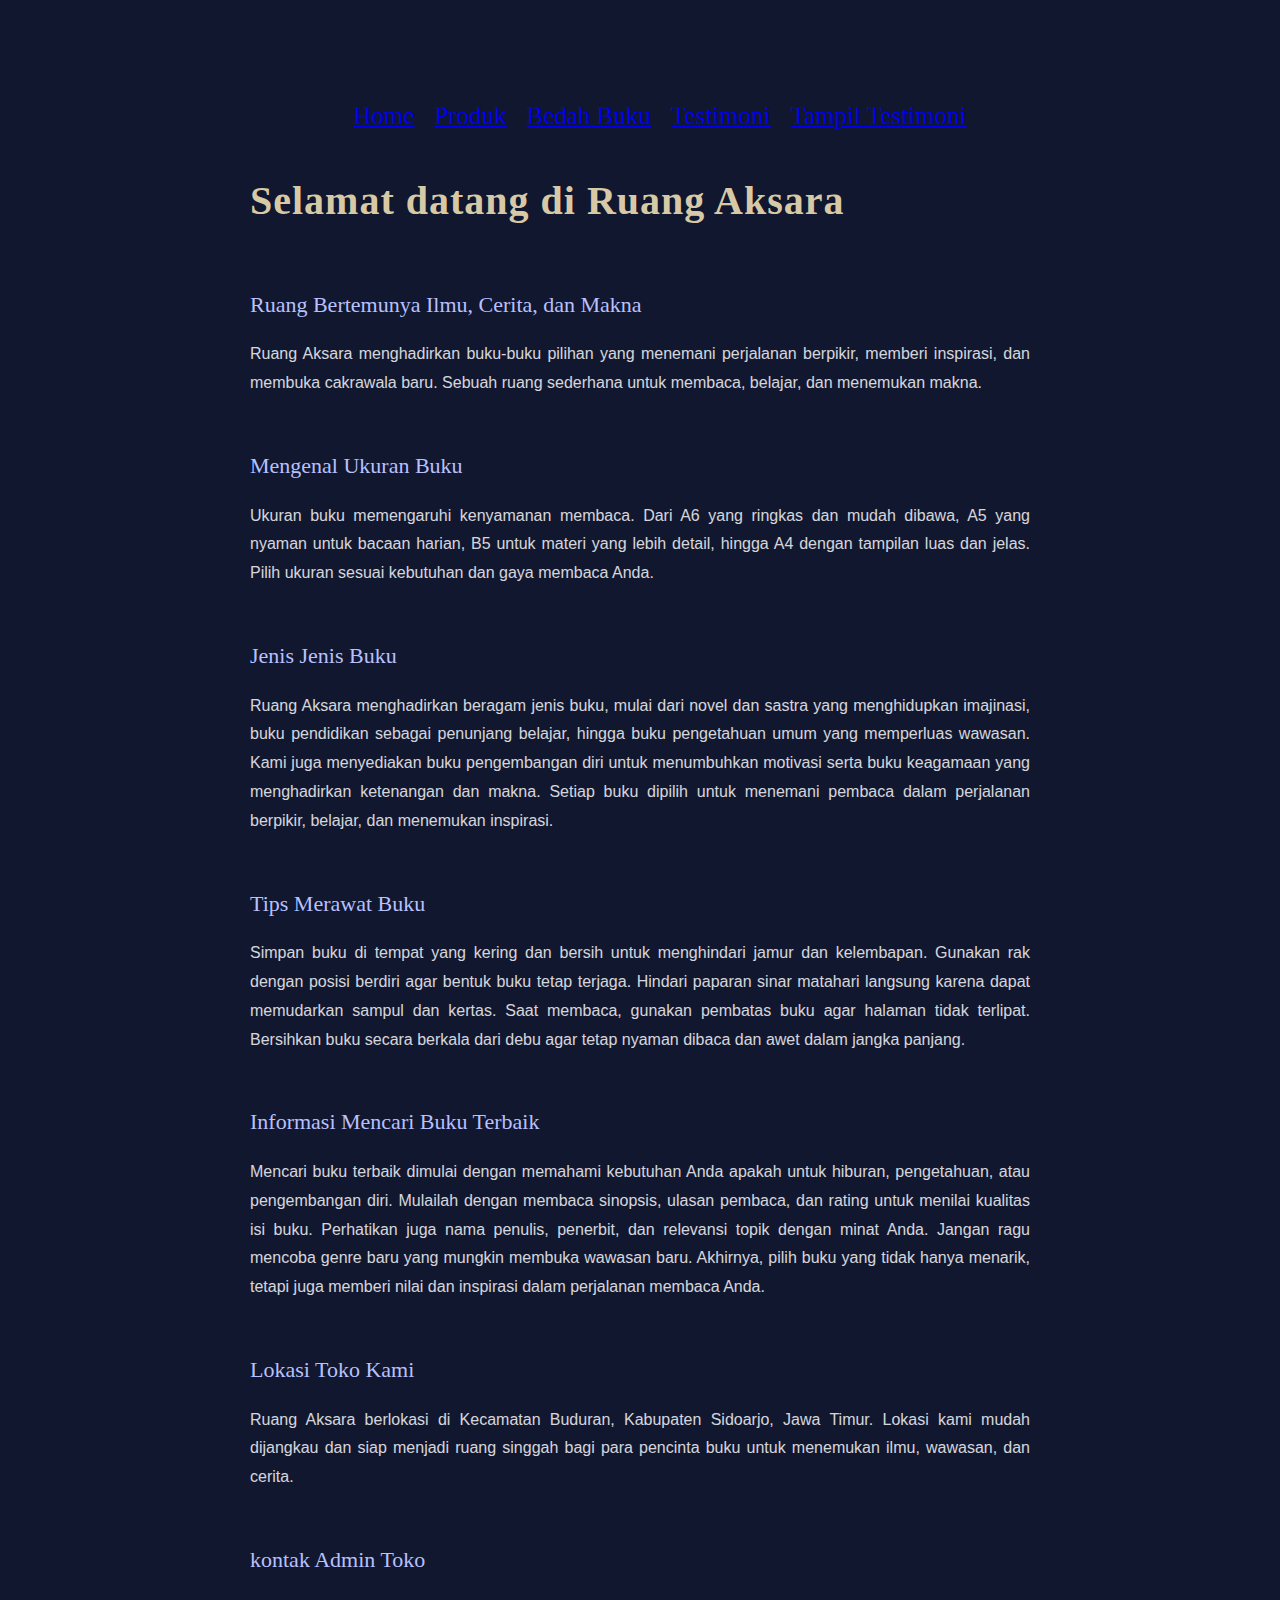
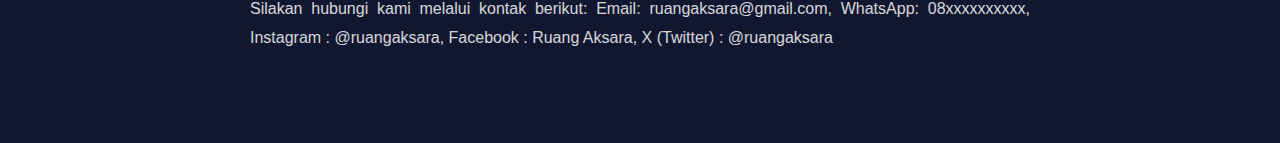
<file: index.html>
<!DOCTYPE html>
<html lang="id">
<head>
    <meta charset="UTF-8">
    <meta name="viewport" content="width=device-width, initial-scale=1.0">
    <title>Profil Usaha Buku</title>
    <link rel="stylesheet" href="style.css" />
 <nav class="navbar">
  <ul>
    <li><a href="index.html">Home</a></li>
    <li><a href="produk.html">Produk</a></li>
    <li><a href="Bedah Buku Artikel.html">Bedah Buku</a></li>
    <li><a href="Testimoni.html">Testimoni</a></li>
    <li><a href="Tampil Testimoni.html">Tampil Testimoni</a></li>
  </ul>
</nav>   
</head>
<body>

    <h1>Selamat datang di Ruang Aksara</h1>
    <h2>Ruang Bertemunya Ilmu, Cerita, dan Makna</h2>
    <p>Ruang Aksara menghadirkan buku-buku pilihan yang menemani perjalanan berpikir, memberi inspirasi, dan membuka cakrawala baru.
    Sebuah ruang sederhana untuk membaca, belajar, dan menemukan makna.</p>

    <h2>Mengenal Ukuran Buku</h2>
    <p>Ukuran buku memengaruhi kenyamanan membaca.
    Dari A6 yang ringkas dan mudah dibawa, A5 yang nyaman untuk bacaan harian, B5 untuk materi yang lebih detail, hingga A4 dengan tampilan luas dan jelas.
    Pilih ukuran sesuai kebutuhan dan gaya membaca Anda.</p>

    <h2>Jenis Jenis Buku</h2>
    <p>Ruang Aksara menghadirkan beragam jenis buku, mulai dari novel dan sastra yang menghidupkan imajinasi, buku pendidikan sebagai penunjang belajar, hingga buku pengetahuan umum yang memperluas wawasan. Kami juga menyediakan buku pengembangan diri untuk menumbuhkan motivasi serta buku keagamaan yang menghadirkan ketenangan dan makna. Setiap buku dipilih untuk menemani pembaca dalam perjalanan berpikir, belajar, dan menemukan inspirasi.</p>
     
    <h2>Tips Merawat Buku</h2>
    <p>Simpan buku di tempat yang kering dan bersih untuk menghindari jamur dan kelembapan. Gunakan rak dengan posisi berdiri agar bentuk buku tetap terjaga. Hindari paparan sinar matahari langsung karena dapat memudarkan sampul dan kertas. Saat membaca, gunakan pembatas buku agar halaman tidak terlipat. Bersihkan buku secara berkala dari debu agar tetap nyaman dibaca dan awet dalam jangka panjang.</p>

    <h2>Informasi Mencari Buku Terbaik</h2>
    <p>Mencari buku terbaik dimulai dengan memahami kebutuhan Anda apakah untuk hiburan, pengetahuan, atau pengembangan diri. Mulailah dengan membaca sinopsis, ulasan pembaca, dan rating untuk menilai kualitas isi buku. Perhatikan juga nama penulis, penerbit, dan relevansi topik dengan minat Anda. Jangan ragu mencoba genre baru yang mungkin membuka wawasan baru. Akhirnya, pilih buku yang tidak hanya menarik, tetapi juga memberi nilai dan inspirasi dalam perjalanan membaca Anda.</p>

    <h2>Lokasi Toko Kami</h2>
    <p>Ruang Aksara berlokasi di Kecamatan Buduran, Kabupaten Sidoarjo, Jawa Timur.
    Lokasi kami mudah dijangkau dan siap menjadi ruang singgah bagi para pencinta buku untuk menemukan ilmu, wawasan, dan cerita.</p>
    
    <h2>kontak Admin Toko</h2>
    <p>Silakan hubungi kami melalui kontak berikut:
    Email: ruangaksara@gmail.com,
    WhatsApp: 08xxxxxxxxxx,
    Instagram : @ruangaksara,
    Facebook : Ruang Aksara,
    X (Twitter) : @ruangaksara</p>
</body>
</html>
</file>
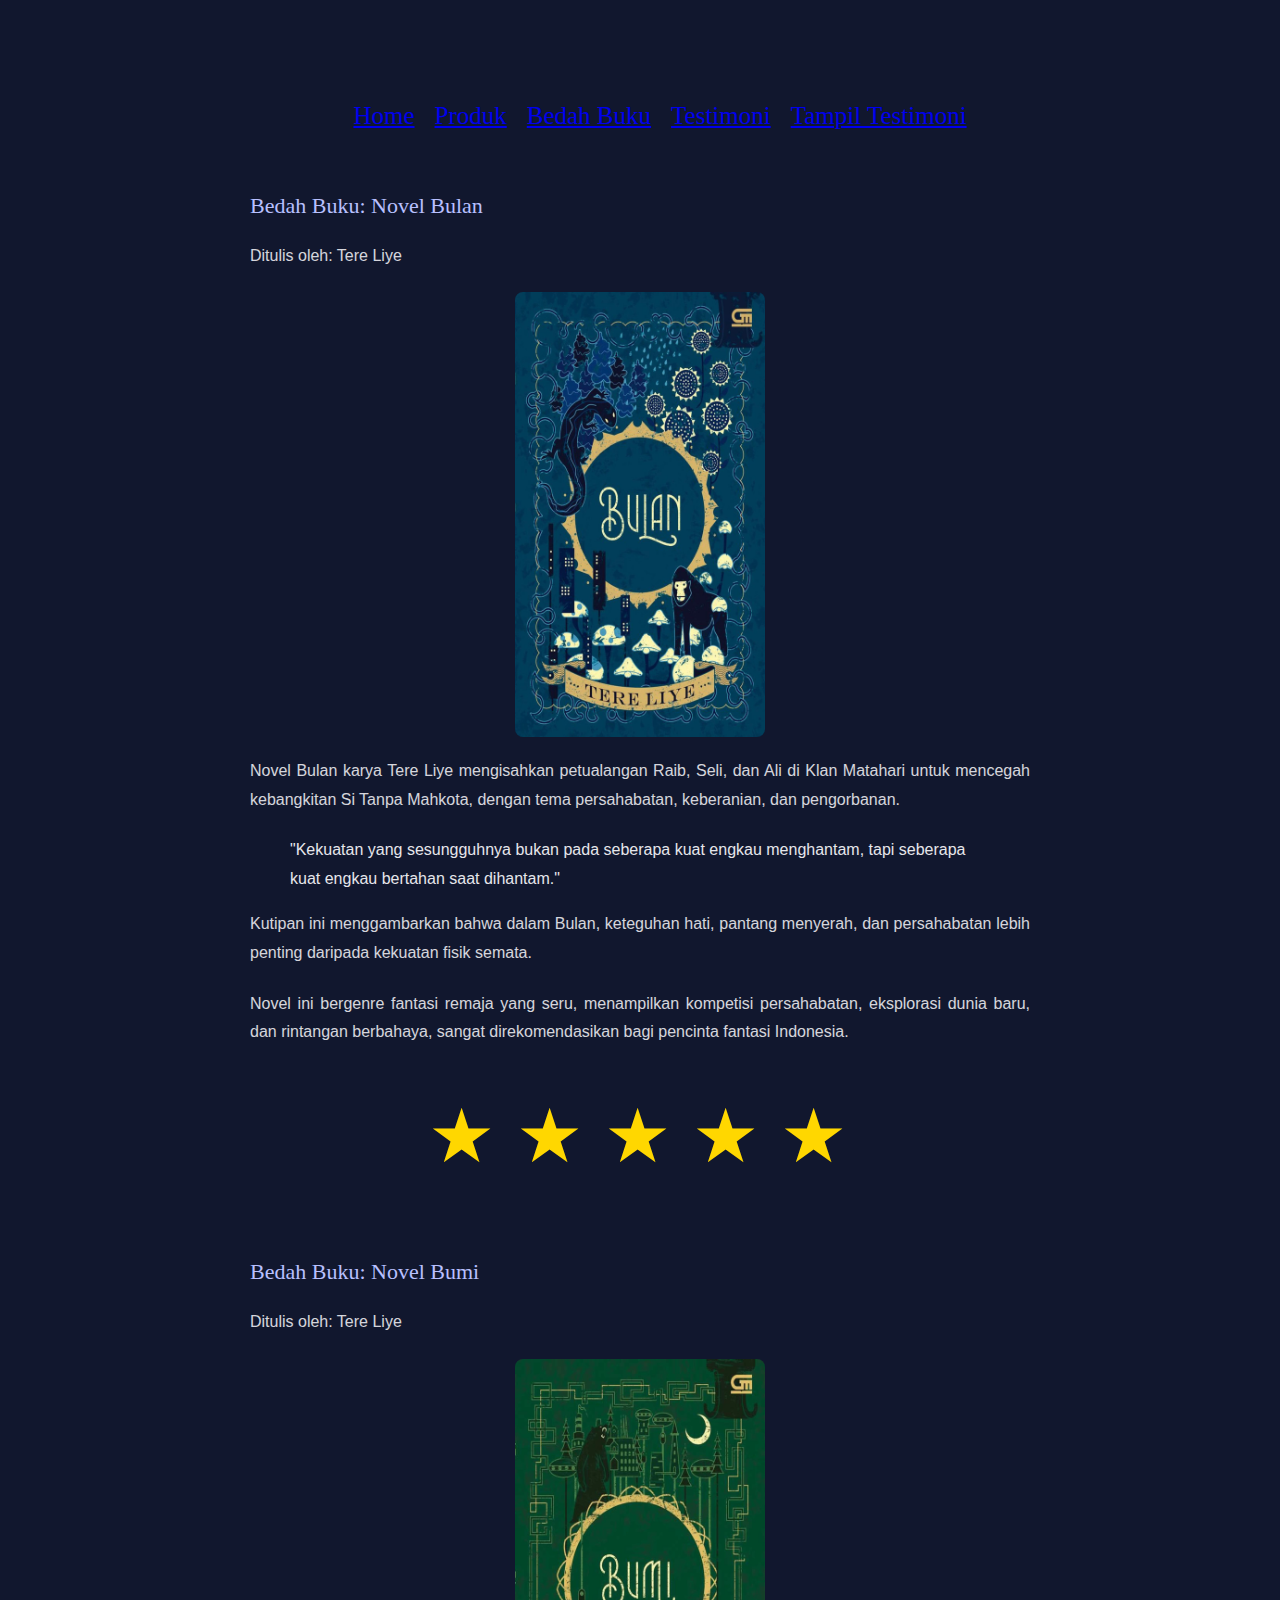
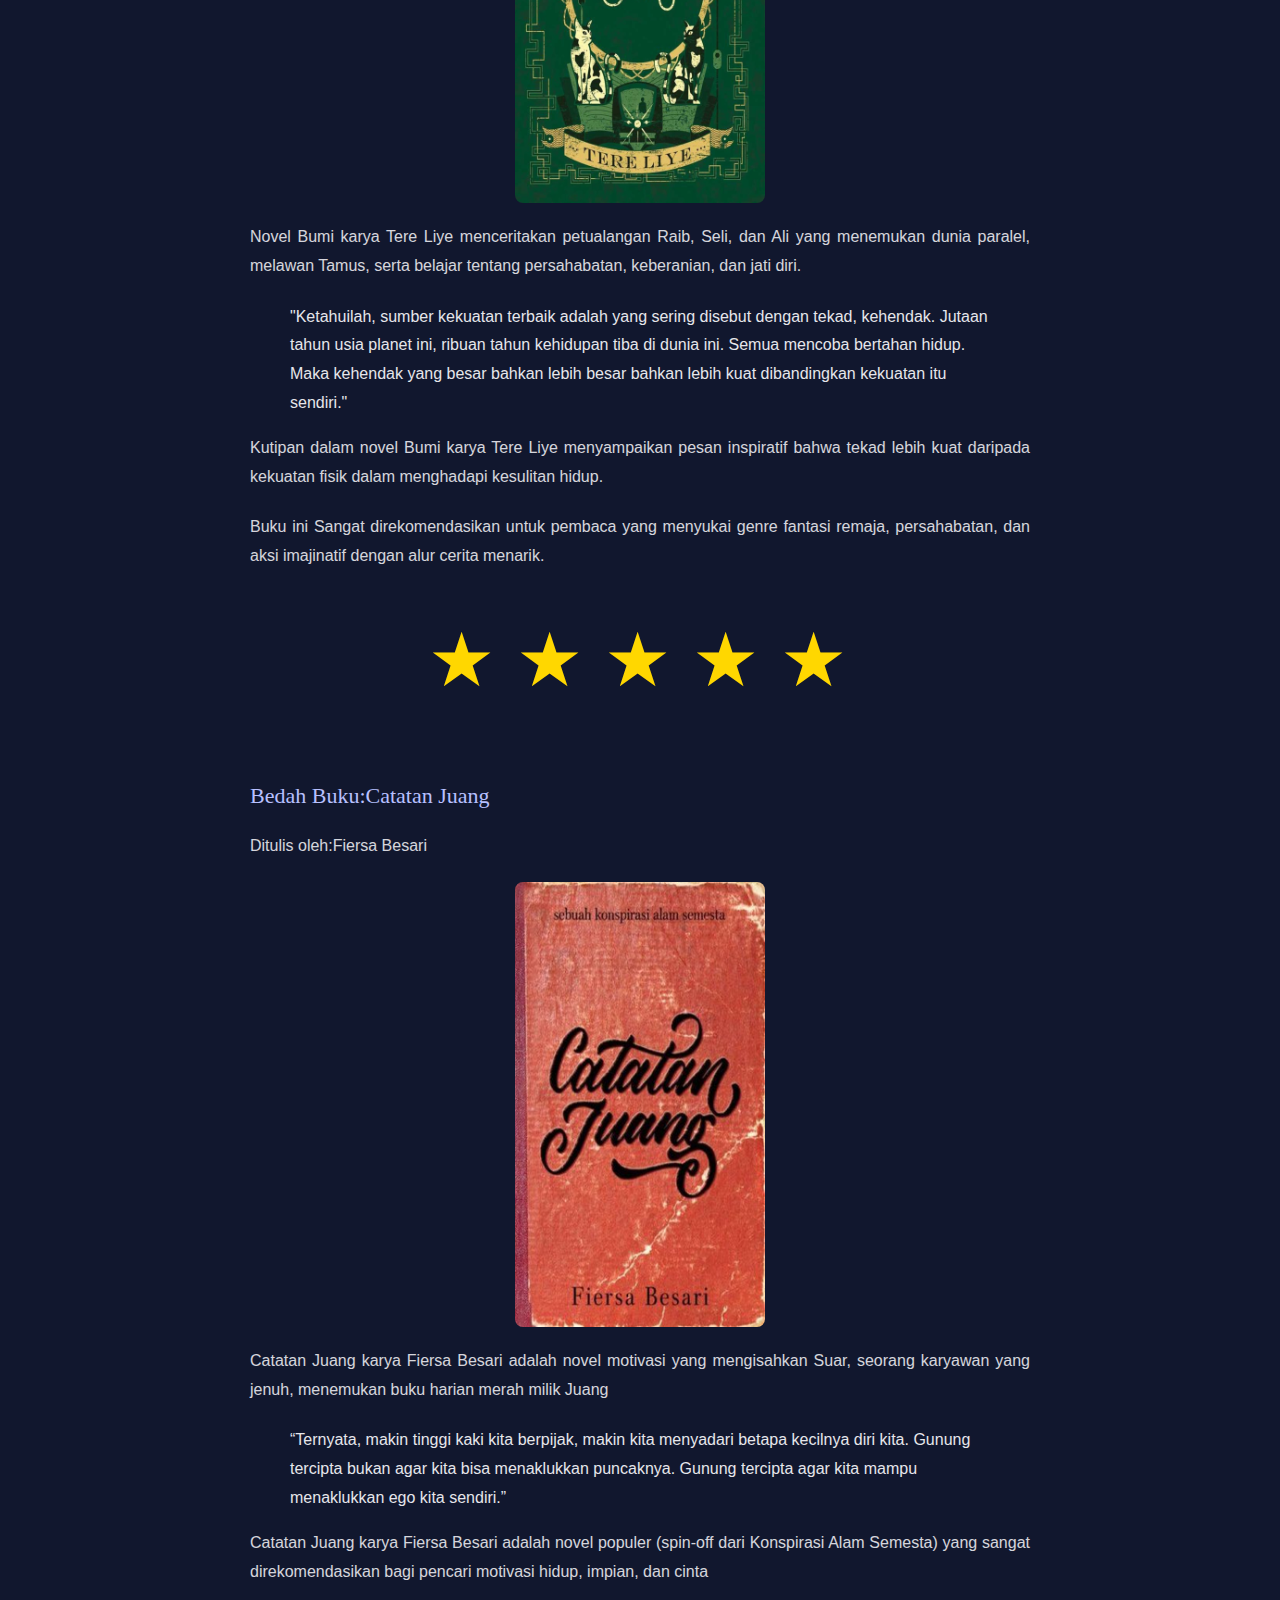
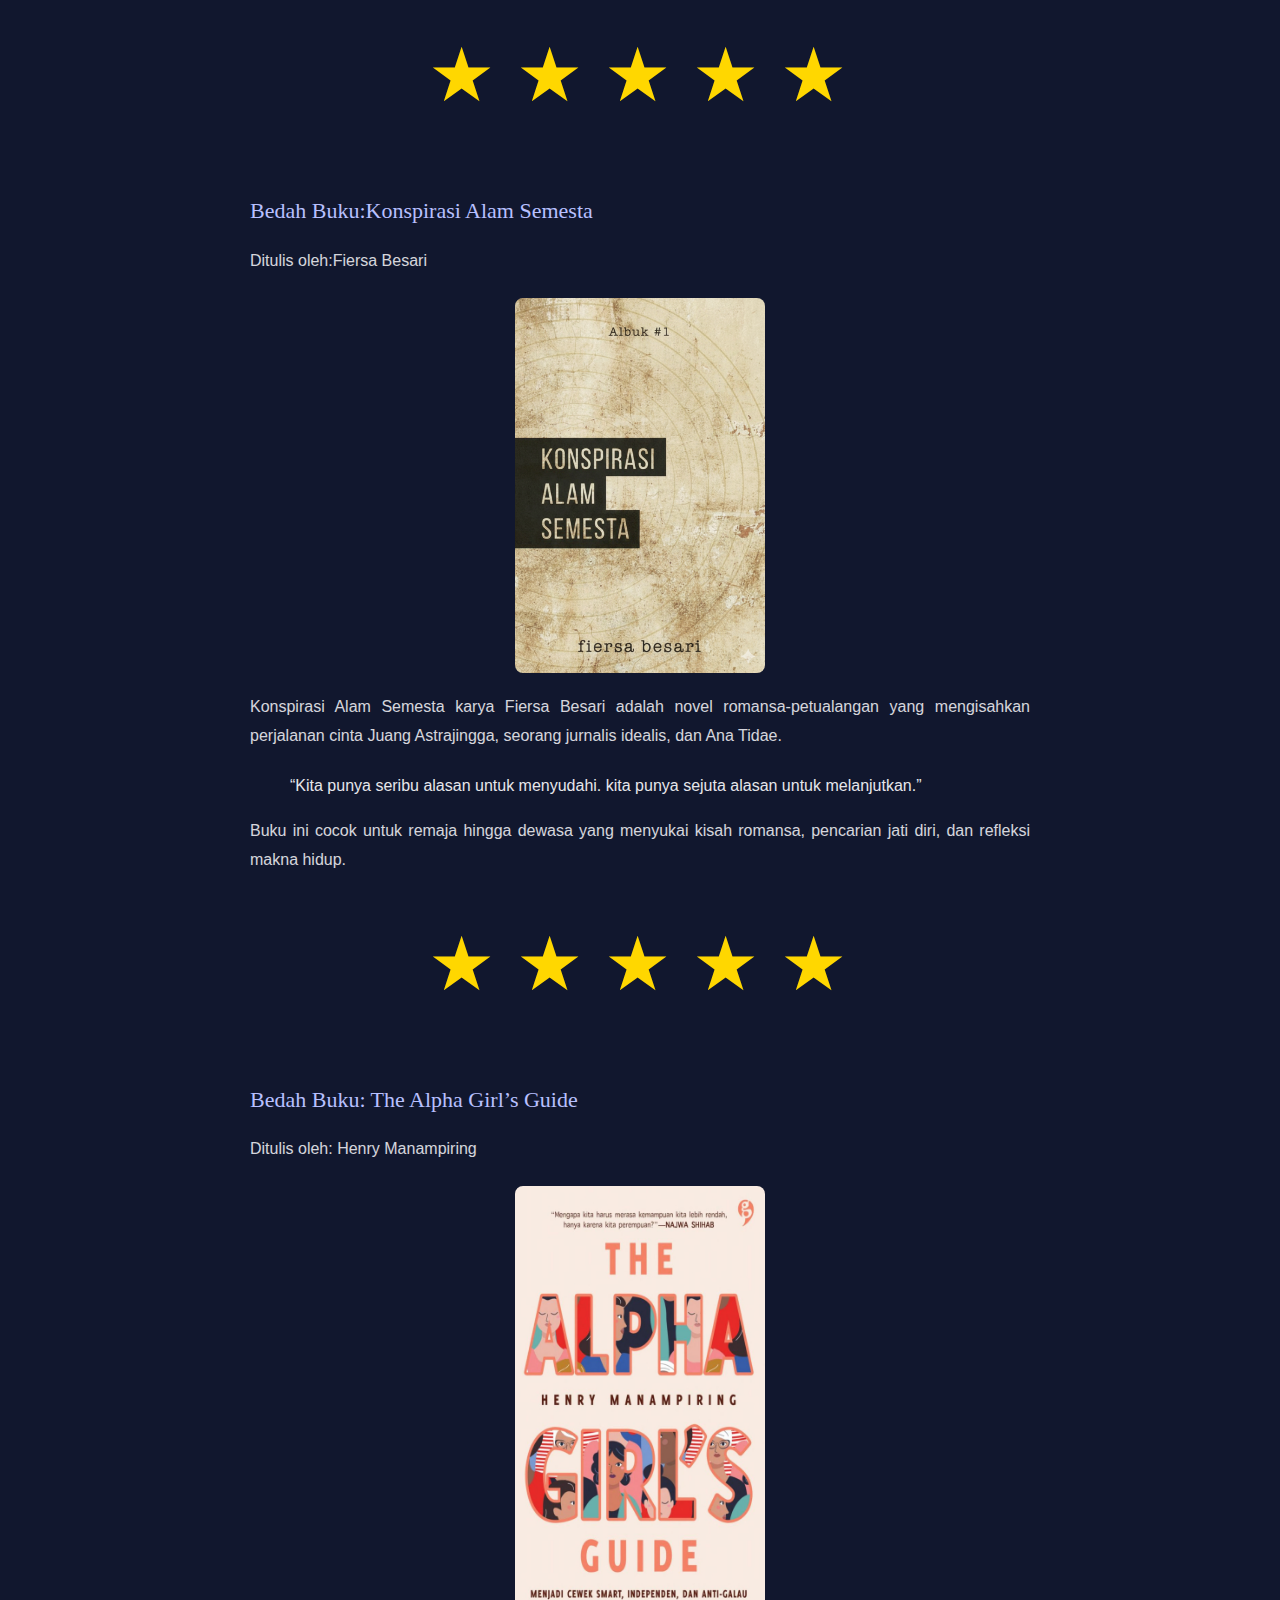
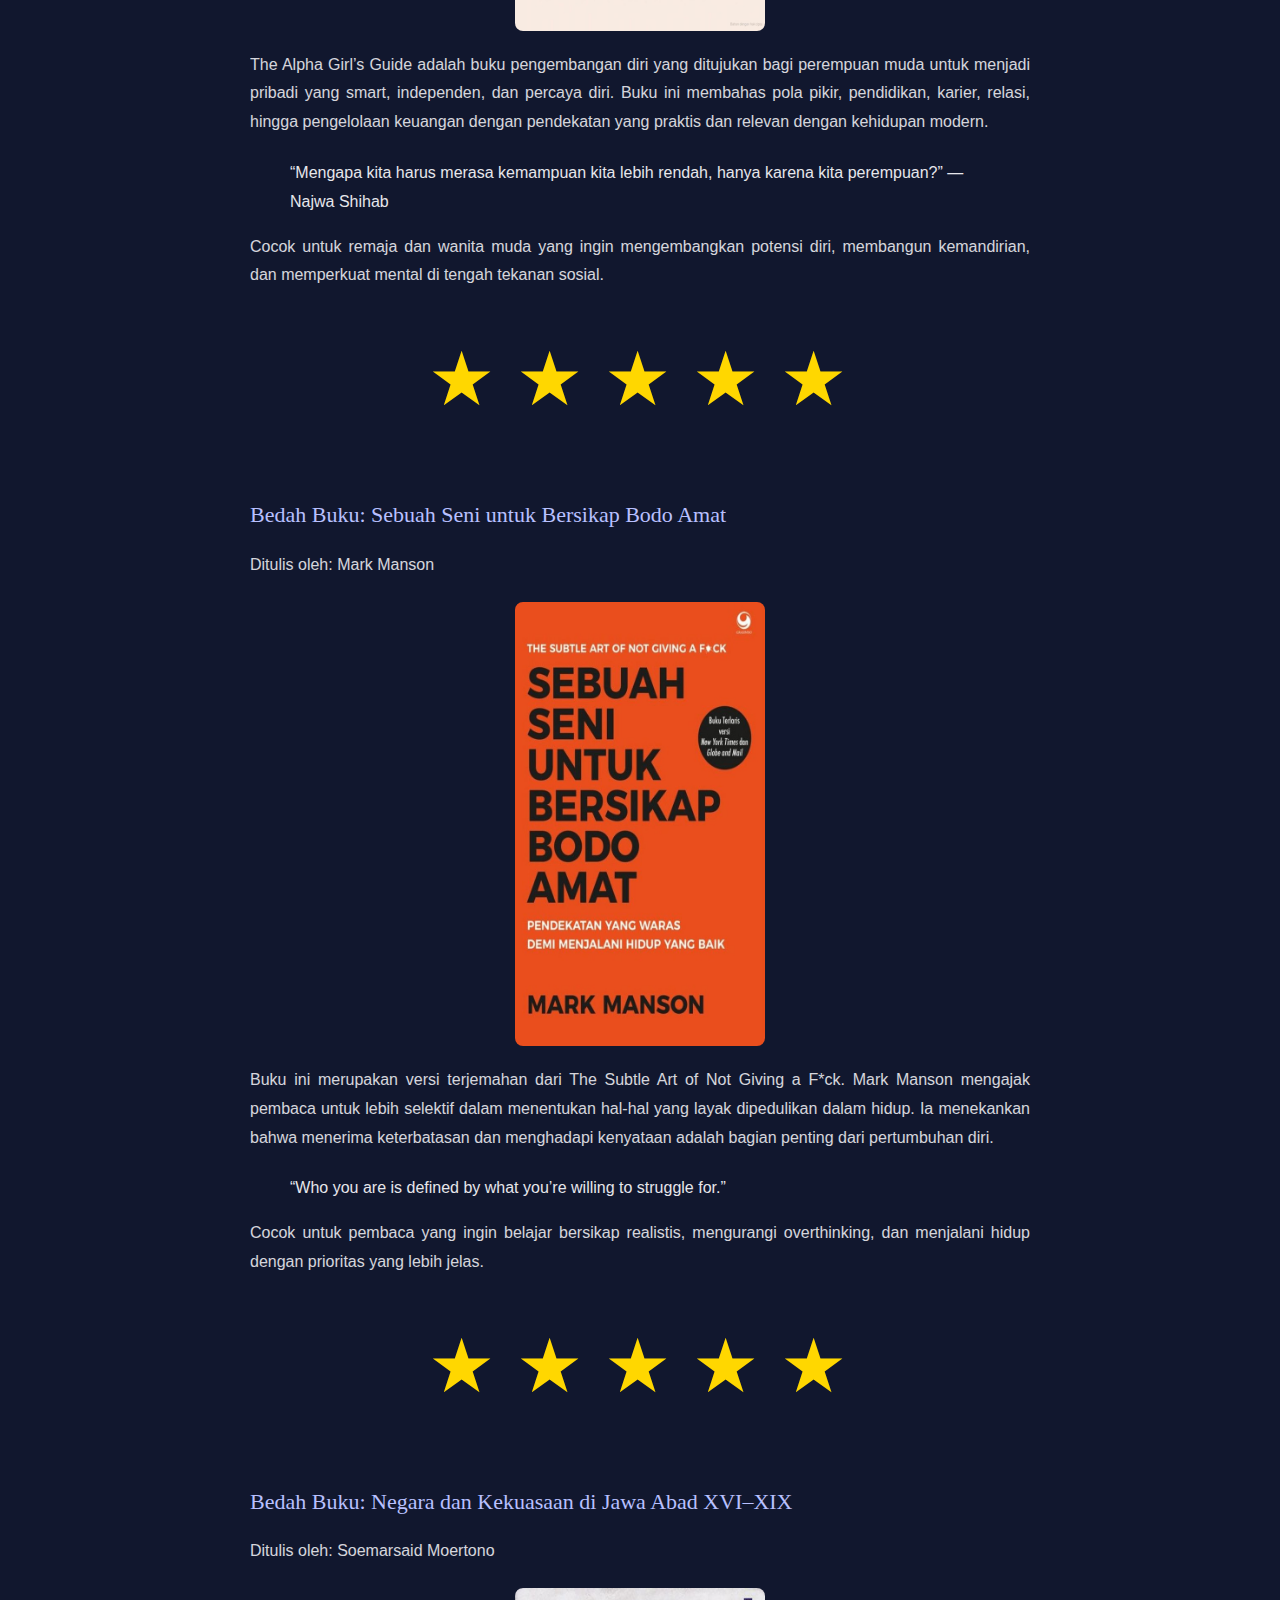
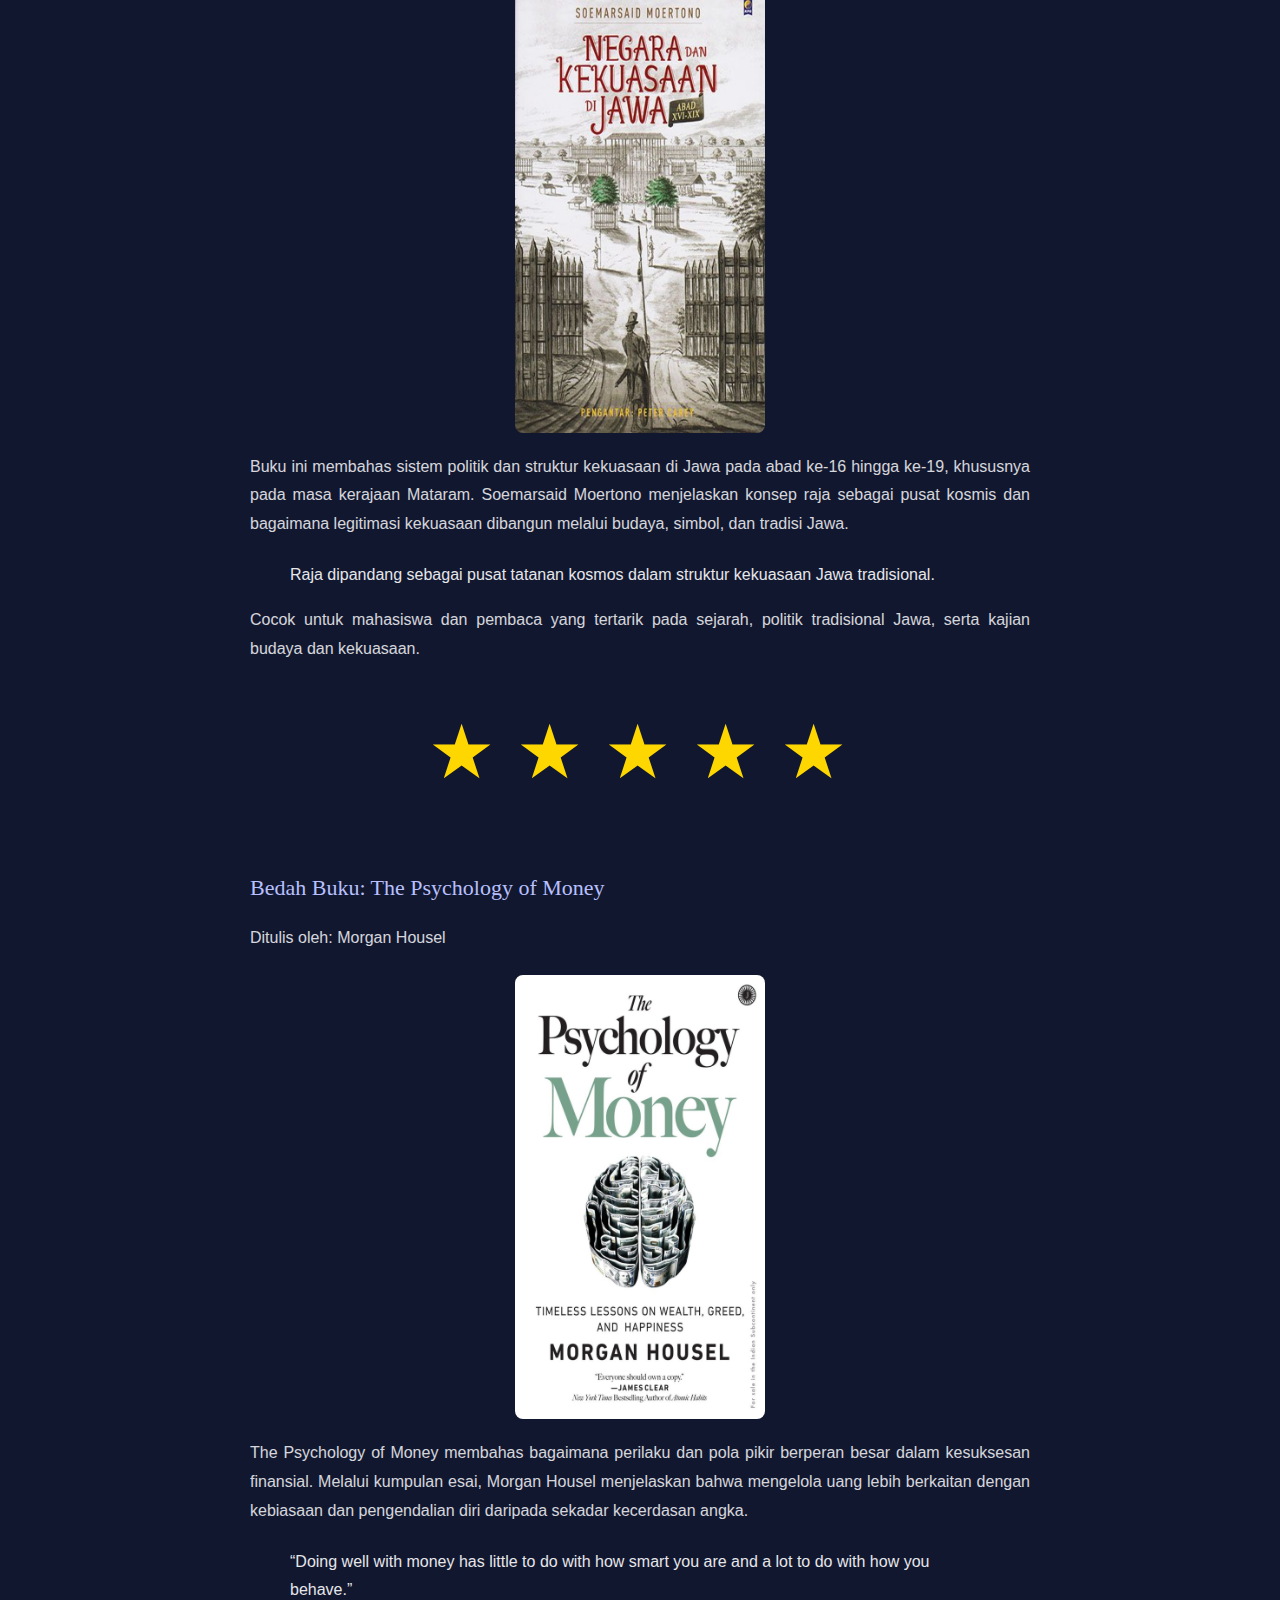
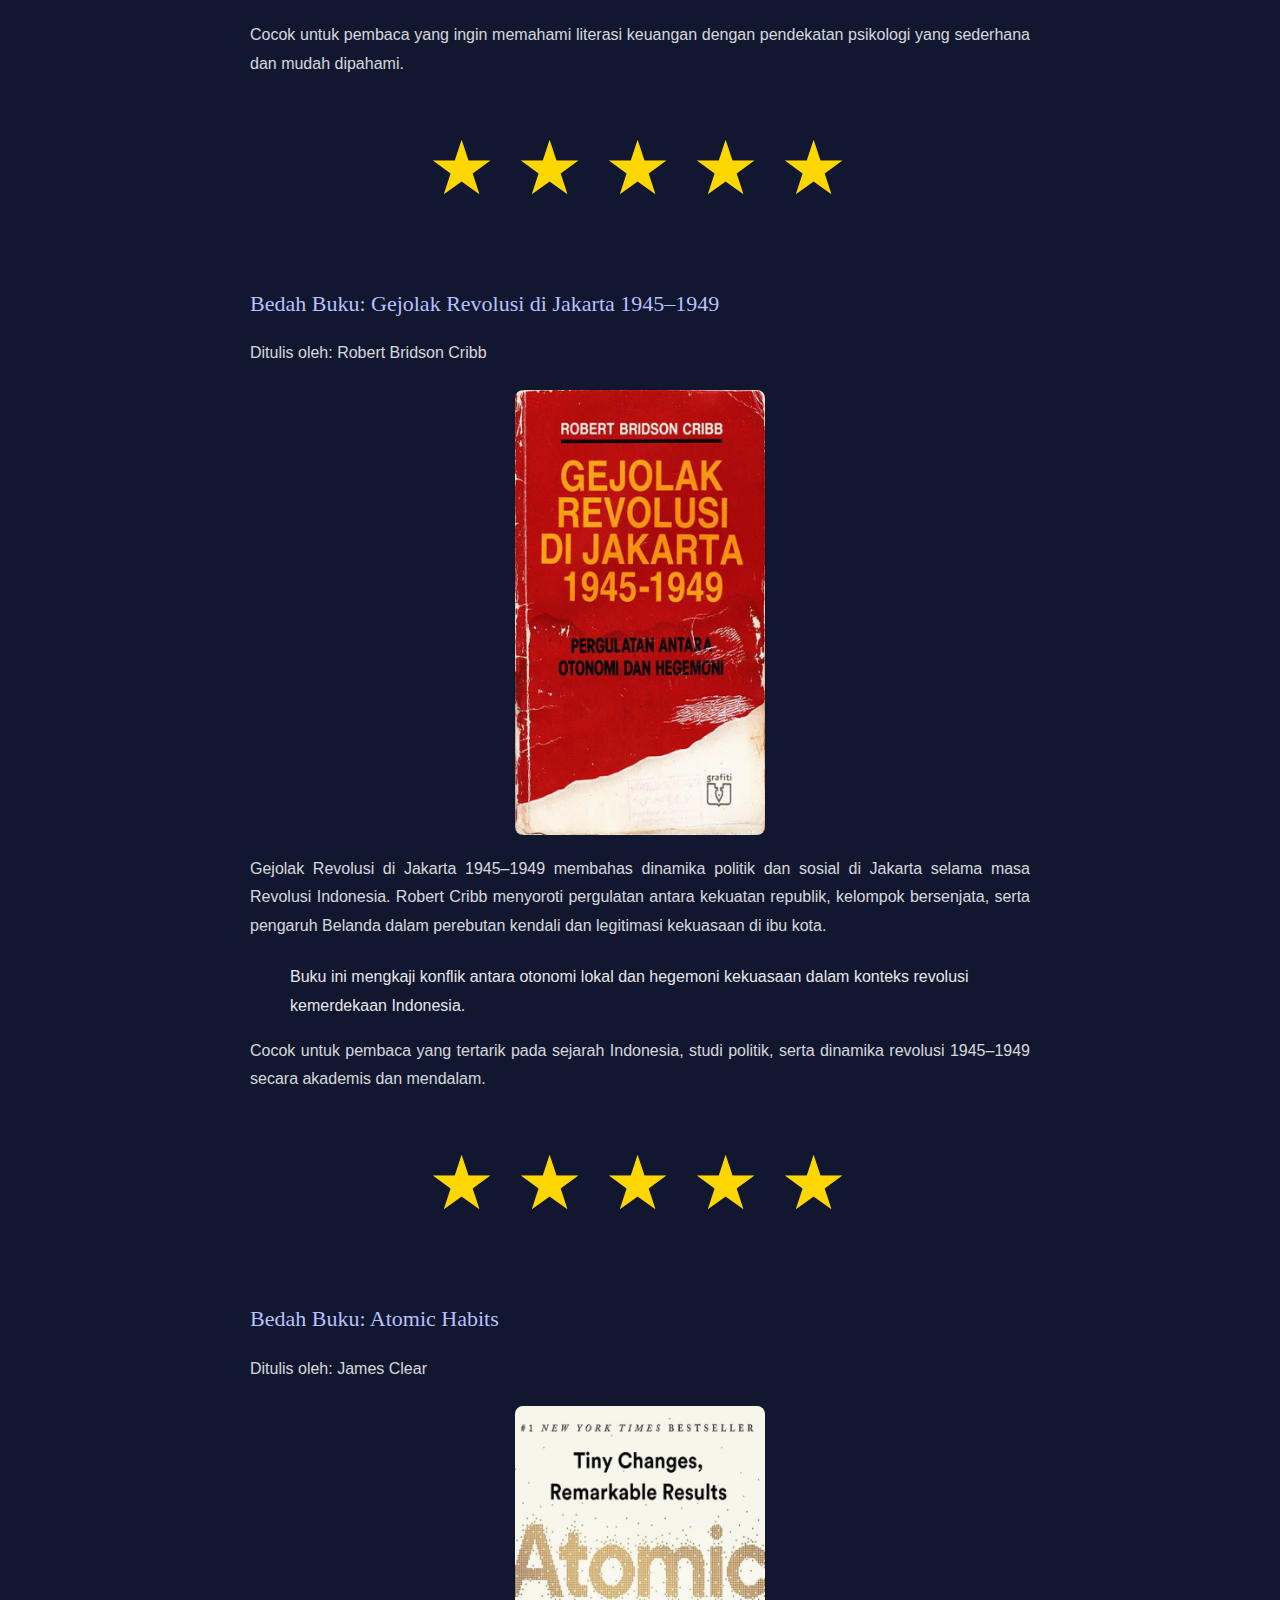
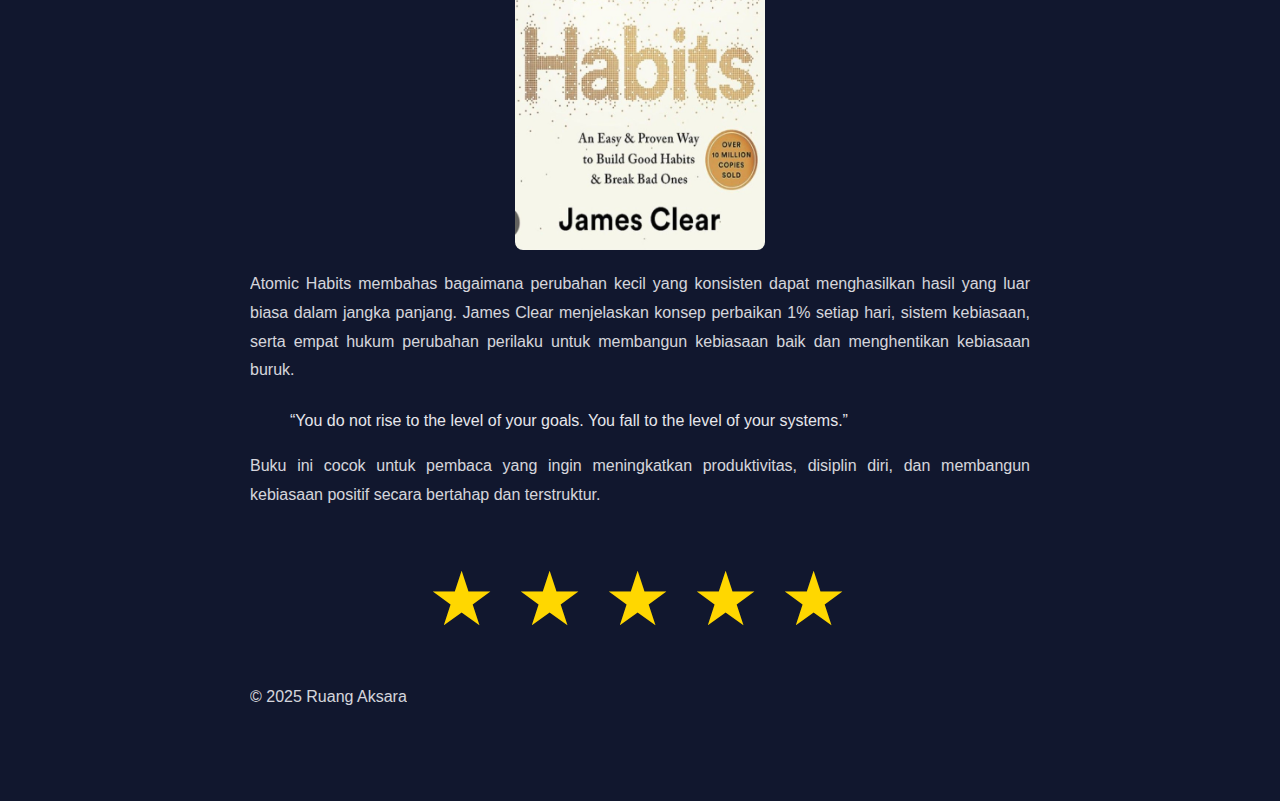
<file: Bedah Buku Artikel.html>
<!DOCTYPE html>
<html lang="id">
<head>
    <meta charset="UTF-8">
    <meta name="viewport" content="width=device-width, initial-scale=1.0">
    <title>Profil Usaha Buku</title>
    <link rel="stylesheet" href="style.css" />
 <nav class="navbar">
  <ul>
    <li><a href="index.html">Home</a></li>
    <li><a href="produk.html">Produk</a></li>
    <li><a href="Bedah Buku Artikel.html">Bedah Buku</a></li> 
    <li><a href="Testimoni.html">Testimoni</a></li>
    <li><a href="Tampil Testimoni.html">Tampil Testimoni</a></li>  
  </ul>
</nav>   
</head>
<body>

  <main class="artikel">
    <h2>Bedah Buku: Novel Bulan</h2>
    <p class="penulis">Ditulis oleh: Tere Liye</p>

    <img src="images/Novel Bulan.jpg" alt="Sampul Novel Bulan By Tere Liye" class="sampul">

    <p>
      Novel Bulan karya Tere Liye mengisahkan petualangan Raib, Seli, dan Ali di Klan Matahari untuk mencegah kebangkitan Si Tanpa Mahkota, dengan tema persahabatan, keberanian, dan pengorbanan.
    </p>

    <blockquote>
      "Kekuatan yang sesungguhnya bukan pada seberapa kuat engkau menghantam, tapi seberapa kuat engkau bertahan saat dihantam."
    </blockquote>

    <p>
      Kutipan ini menggambarkan bahwa dalam Bulan, keteguhan hati, pantang menyerah, dan persahabatan lebih penting daripada kekuatan fisik semata.
     </p>
    <p>
      Novel ini bergenre fantasi remaja yang seru, menampilkan kompetisi persahabatan, eksplorasi dunia baru, dan rintangan berbahaya, sangat direkomendasikan bagi pencinta fantasi Indonesia. 
    </p>
     <div class="rating">
        <span>★</span>
        <span>★</span>
        <span>★</span>
        <span>★</span>
        <span>★</span>
</div>
</main>

<main class="artikel">
     <h2>Bedah Buku: Novel Bumi</h2>
    <p class="penulis">Ditulis oleh: Tere Liye</p>

    <img src="images/Novel Bumi.jpg" alt="Sampul Novel Bumi By Tere Liye" class="sampul">

    <p>
      Novel Bumi karya Tere Liye menceritakan petualangan Raib, Seli, dan Ali yang menemukan dunia paralel, melawan Tamus, serta belajar tentang persahabatan, keberanian, dan jati diri.
    </p>

    <blockquote>
        "Ketahuilah, sumber kekuatan terbaik adalah yang sering disebut dengan tekad, kehendak. Jutaan tahun usia planet ini, ribuan tahun kehidupan tiba di dunia ini. Semua mencoba bertahan hidup. Maka kehendak yang besar bahkan lebih besar bahkan lebih kuat dibandingkan kekuatan itu sendiri."
        </blockquote>
      

    <p>
     Kutipan dalam novel Bumi karya Tere Liye menyampaikan pesan inspiratif bahwa tekad lebih kuat daripada kekuatan fisik dalam menghadapi kesulitan hidup.
    </p>

    <p>
       Buku ini Sangat direkomendasikan untuk pembaca yang menyukai genre fantasi remaja, persahabatan, dan aksi imajinatif dengan alur cerita menarik. 
    </p>
 <div class="rating">
        <span>★</span>
        <span>★</span>
        <span>★</span>
        <span>★</span>
        <span>★</span>
</div>
</main>

<main class="artikel">
     <h2>Bedah Buku:Catatan Juang </h2>
    <p class="penulis">Ditulis oleh:Fiersa Besari </p>

    <img src="images/Catatan Juang.jpg" alt="Sampul Catatan Juang By Fiersa Besari" class="sampul">

    <p>Catatan Juang karya Fiersa Besari adalah novel motivasi yang mengisahkan Suar, seorang karyawan yang jenuh, menemukan buku harian merah milik Juang
    </p>
     
    <blockquote>
    “Ternyata, makin tinggi kaki kita berpijak, makin kita menyadari betapa kecilnya diri kita. Gunung tercipta bukan agar kita bisa menaklukkan puncaknya. Gunung tercipta agar kita mampu menaklukkan ego kita sendiri.”  
    </blockquote>
      
    <p>
    Catatan Juang karya Fiersa Besari adalah novel populer (spin-off dari Konspirasi Alam Semesta) yang sangat direkomendasikan bagi pencari motivasi hidup, impian, dan cinta    
    </p>
 <div class="rating">
        <span>★</span>
        <span>★</span>
        <span>★</span>
        <span>★</span>
        <span>★</span>
</div>
</main>

<main class="artikel">
     <h2>Bedah Buku:Konspirasi Alam Semesta </h2>
    <p class="penulis">Ditulis oleh:Fiersa Besari </p>

    <img src="images/Konspirasi Alam Semesta.png" alt="Sampul Konspirasi Alam Semesta By Fiersa Besari" class="sampul">

    <p>
      Konspirasi Alam Semesta karya Fiersa Besari adalah novel romansa-petualangan yang mengisahkan perjalanan cinta Juang Astrajingga, seorang jurnalis idealis, dan Ana Tidae.
    </p>
     
    <blockquote>
    “Kita punya seribu alasan untuk menyudahi. kita punya sejuta alasan untuk melanjutkan.”
    </blockquote>
      
    <p>
    Buku ini cocok untuk remaja hingga dewasa yang menyukai kisah romansa, pencarian jati diri, dan refleksi makna hidup.
    </p>
    <div class="rating">
        <span>★</span>
        <span>★</span>
        <span>★</span>
        <span>★</span>
        <span>★</span>
</div>
</main>

<main class="artikel">
     <h2>Bedah Buku: The Alpha Girl’s Guide</h2>
    <p class="penulis">Ditulis oleh: Henry Manampiring</p>

    <img src="images/Alpha Girl.jpg" alt="Sampul The Alpha Girl's Guide" class="sampul">

    <p>
      The Alpha Girl’s Guide adalah buku pengembangan diri yang ditujukan bagi perempuan muda
      untuk menjadi pribadi yang smart, independen, dan percaya diri.
      Buku ini membahas pola pikir, pendidikan, karier, relasi, hingga pengelolaan keuangan
      dengan pendekatan yang praktis dan relevan dengan kehidupan modern.
    </p>
     
    <blockquote>
    “Mengapa kita harus merasa kemampuan kita lebih rendah, hanya karena kita perempuan?” — Najwa Shihab
    </blockquote>
      
    <p>
      Cocok untuk remaja dan wanita muda yang ingin mengembangkan potensi diri,
      membangun kemandirian, dan memperkuat mental di tengah tekanan sosial.
    </p>

    <div class="rating">
        <span>★</span>
        <span>★</span>
        <span>★</span>
        <span>★</span>
        <span>★</span>
    </div>
</main>

<main class="artikel">
     <h2>Bedah Buku: Sebuah Seni untuk Bersikap Bodo Amat</h2>
    <p class="penulis">Ditulis oleh: Mark Manson</p>

    <img src="images/Sebuah Seni Untuk Untuk Bersikap Bodo Amat.jpg" alt="Sampul Sebuah Seni untuk Bersikap Bodo Amat" class="sampul">

    <p>
      Buku ini merupakan versi terjemahan dari The Subtle Art of Not Giving a F*ck.
      Mark Manson mengajak pembaca untuk lebih selektif dalam menentukan hal-hal
      yang layak dipedulikan dalam hidup. Ia menekankan bahwa menerima keterbatasan
      dan menghadapi kenyataan adalah bagian penting dari pertumbuhan diri.
    </p>
     
    <blockquote>
    “Who you are is defined by what you’re willing to struggle for.”
    </blockquote>
      
    <p>
      Cocok untuk pembaca yang ingin belajar bersikap realistis,
      mengurangi overthinking, dan menjalani hidup dengan prioritas yang lebih jelas.
    </p>

    <div class="rating">
        <span>★</span>
        <span>★</span>
        <span>★</span>
        <span>★</span>
        <span>★</span>
    </div>
</main>

<main class="artikel">
     <h2>Bedah Buku: Negara dan Kekuasaan di Jawa Abad XVI–XIX</h2>
    <p class="penulis">Ditulis oleh: Soemarsaid Moertono</p>

    <img src="images/Negara Dan Kekuasaan di Jawa.jpg" alt="Sampul Negara dan Kekuasaan di Jawa" class="sampul">

    <p>
      Buku ini membahas sistem politik dan struktur kekuasaan di Jawa pada abad ke-16 hingga ke-19,
      khususnya pada masa kerajaan Mataram. Soemarsaid Moertono menjelaskan konsep raja
      sebagai pusat kosmis dan bagaimana legitimasi kekuasaan dibangun melalui budaya,
      simbol, dan tradisi Jawa.
    </p>
     
    <blockquote>
    Raja dipandang sebagai pusat tatanan kosmos dalam struktur kekuasaan Jawa tradisional.
    </blockquote>
      
    <p>
      Cocok untuk mahasiswa dan pembaca yang tertarik pada sejarah,
      politik tradisional Jawa, serta kajian budaya dan kekuasaan.
    </p>

    <div class="rating">
        <span>★</span>
        <span>★</span>
        <span>★</span>
        <span>★</span>
        <span>★</span>
    </div>
</main>

<main class="artikel">
     <h2>Bedah Buku: The Psychology of Money</h2>
    <p class="penulis">Ditulis oleh: Morgan Housel</p>

    <img src="images/Psychology of Money.jpg" alt="Sampul The Psychology of Money" class="sampul">

    <p>
      The Psychology of Money membahas bagaimana perilaku dan pola pikir
      berperan besar dalam kesuksesan finansial. Melalui kumpulan esai,
      Morgan Housel menjelaskan bahwa mengelola uang lebih berkaitan
      dengan kebiasaan dan pengendalian diri daripada sekadar kecerdasan angka.
    </p>
     
    <blockquote>
    “Doing well with money has little to do with how smart you are and a lot to do with how you behave.”
    </blockquote>
      
    <p>
      Cocok untuk pembaca yang ingin memahami literasi keuangan
      dengan pendekatan psikologi yang sederhana dan mudah dipahami.
    </p>

    <div class="rating">
        <span>★</span>
        <span>★</span>
        <span>★</span>
        <span>★</span>
        <span>★</span>
    </div>
</main>

<main class="artikel">
     <h2>Bedah Buku: Gejolak Revolusi di Jakarta 1945–1949</h2>
    <p class="penulis">Ditulis oleh: Robert Bridson Cribb</p>

    <img src="images/Gejolak Revolusi Di jakarta.jpg" alt="Sampul Gejolak Revolusi di Jakarta 1945-1949" class="sampul">

    <p>
      Gejolak Revolusi di Jakarta 1945–1949 membahas dinamika politik dan sosial
      di Jakarta selama masa Revolusi Indonesia. Robert Cribb menyoroti pergulatan
      antara kekuatan republik, kelompok bersenjata, serta pengaruh Belanda
      dalam perebutan kendali dan legitimasi kekuasaan di ibu kota.
    </p>
     
    <blockquote>
      Buku ini mengkaji konflik antara otonomi lokal dan hegemoni kekuasaan
      dalam konteks revolusi kemerdekaan Indonesia.
    </blockquote>
      
    <p>
      Cocok untuk pembaca yang tertarik pada sejarah Indonesia,
      studi politik, serta dinamika revolusi 1945–1949 secara akademis dan mendalam.
    </p>

    <div class="rating">
        <span>★</span>
        <span>★</span>
        <span>★</span>
        <span>★</span>
        <span>★</span>
    </div>
</main>

<main class="artikel">
     <h2>Bedah Buku: Atomic Habits</h2>
    <p class="penulis">Ditulis oleh: James Clear</p>

    <img src="images/Atomic Habits (1).jpg" alt="Sampul Atomic Habits" class="sampul">

    <p>
      Atomic Habits membahas bagaimana perubahan kecil yang konsisten
      dapat menghasilkan hasil yang luar biasa dalam jangka panjang.
      James Clear menjelaskan konsep perbaikan 1% setiap hari,
      sistem kebiasaan, serta empat hukum perubahan perilaku
      untuk membangun kebiasaan baik dan menghentikan kebiasaan buruk.
    </p>
     
    <blockquote>
      “You do not rise to the level of your goals. You fall to the level of your systems.”
    </blockquote>
      
    <p>
      Buku ini cocok untuk pembaca yang ingin meningkatkan produktivitas,
      disiplin diri, dan membangun kebiasaan positif secara bertahap dan terstruktur.
    </p>

    <div class="rating">
        <span>★</span>
        <span>★</span>
        <span>★</span>
        <span>★</span>
        <span>★</span>
    </div>
</main>

  <footer>
    <p>&copy; 2025 Ruang Aksara</p>
  </footer>

</body>
</html>
</file>
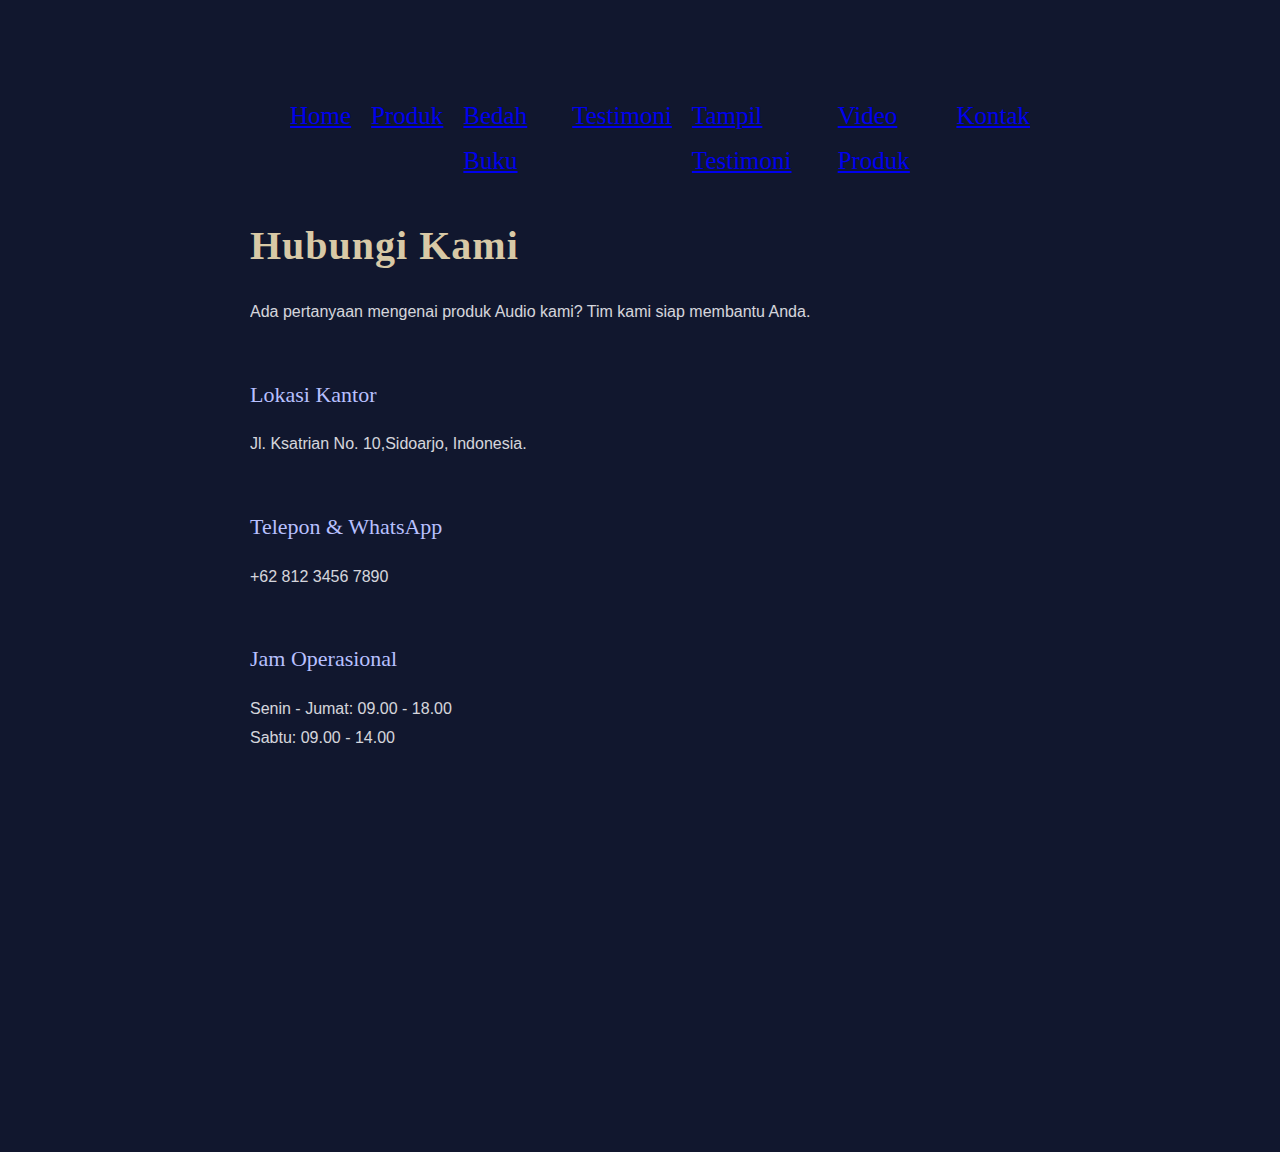
<file: Kontak.html>
<!DOCTYPE html>
<html lang="id">
<head>
    <meta charset="UTF-8">
    <meta name="viewport" content="width=device-width, initial-scale=1.0">
    <title>Ruang Aksara</title>
    <link rel="stylesheet" href="style.css" />
    </head>
    <body>
 <nav class="navbar">
  <ul>
    <li><a href="index.html">Home</a></li>
    <li><a href="produk.html">Produk</a></li>
    <li><a href="Bedah Buku Artikel.html">Bedah Buku</a></li> 
    <li><a href="Testimoni.html">Testimoni</a></li>
    <li><a href="Tampil Testimoni.html">Tampil Testimoni</a></li>
    <li><a href="Video Produk Event.html">Video Produk</a></li>  
    <li><a href="Kontak.html">Kontak</a></li>
  </ul>
</nav>   
</body>
<body>
    <div class="contact-wrapper">
    <div class="contact-header">
        <h1>Hubungi Kami</h1>
        <p>Ada pertanyaan mengenai produk Audio kami? Tim kami siap membantu Anda.</p>
    </div>

    <div class="contact-grid">
        <div class="info-side">
            <div class="info-box">
                <i class="fas fa-location-dot"></i>
                <div>
                    <h2>Lokasi Kantor</h2>
                    <p>Jl. Ksatrian No. 10,Sidoarjo, Indonesia.</p>
                </div>
            </div>

            <div class="info-box">
                <i class="fas fa-phone"></i>
                <div>
                    <h2>Telepon & WhatsApp</h2>
                    <p>+62 812 3456 7890</p>
                </div>
            </div>

            <div class="info-box">
                <i class="fas fa-clock"></i>
                <div>
                    <h2>Jam Operasional</h2>
                    <p>Senin - Jumat: 09.00 - 18.00<br>Sabtu: 09.00 - 14.00</p>
                </div>
            </div>

            <div class="social-icons">
                <a href="#"><i class="fab fa-instagram"></i></a>
                <a href="#"><i class="fab fa-facebook"></i></a>
                <a href="#"><i class="fab fa-linkedin"></i></a>
                <a href="#"><i class="fab fa-youtube"></i></a>
            </div>
        </div>

    <div class="map-container">
        <iframe src="https://www.google.com/maps/embed?pb=!1m18!1m12!1m3!1d3966.29!2d106.81!3d-6.22!2m3!1f0!2f0!3f0!3m2!1i1024!2i768!4f13.1!3m3!1m2!1s0x0%3A0x0!2zNsKwMTMnMTIuMCJTIDEwNiw0OCc0MC4wIkU!5e0!3m2!1sid!2sid!4v123456789" width="100%" height="300" style="border:0;" allowfullscreen="" loading="lazy"></iframe>
    </div>
</div>
</body>
</file>
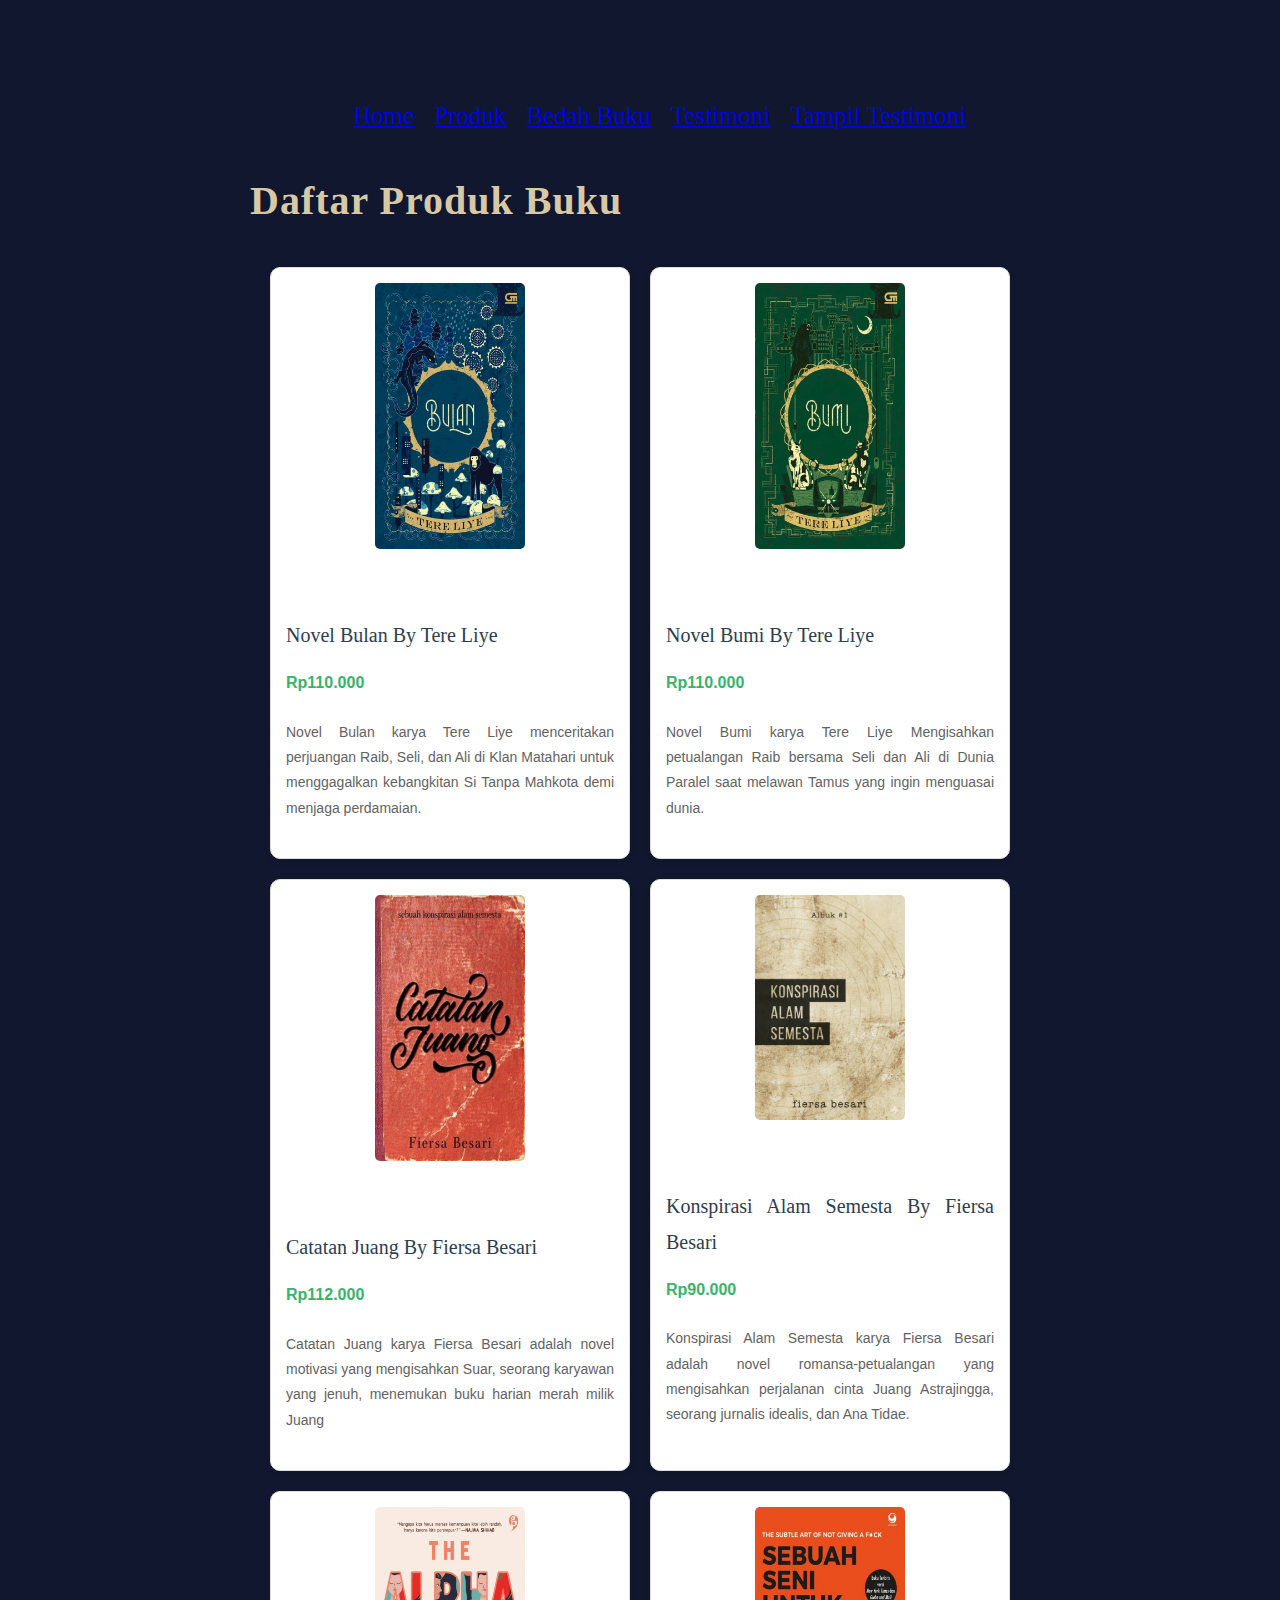
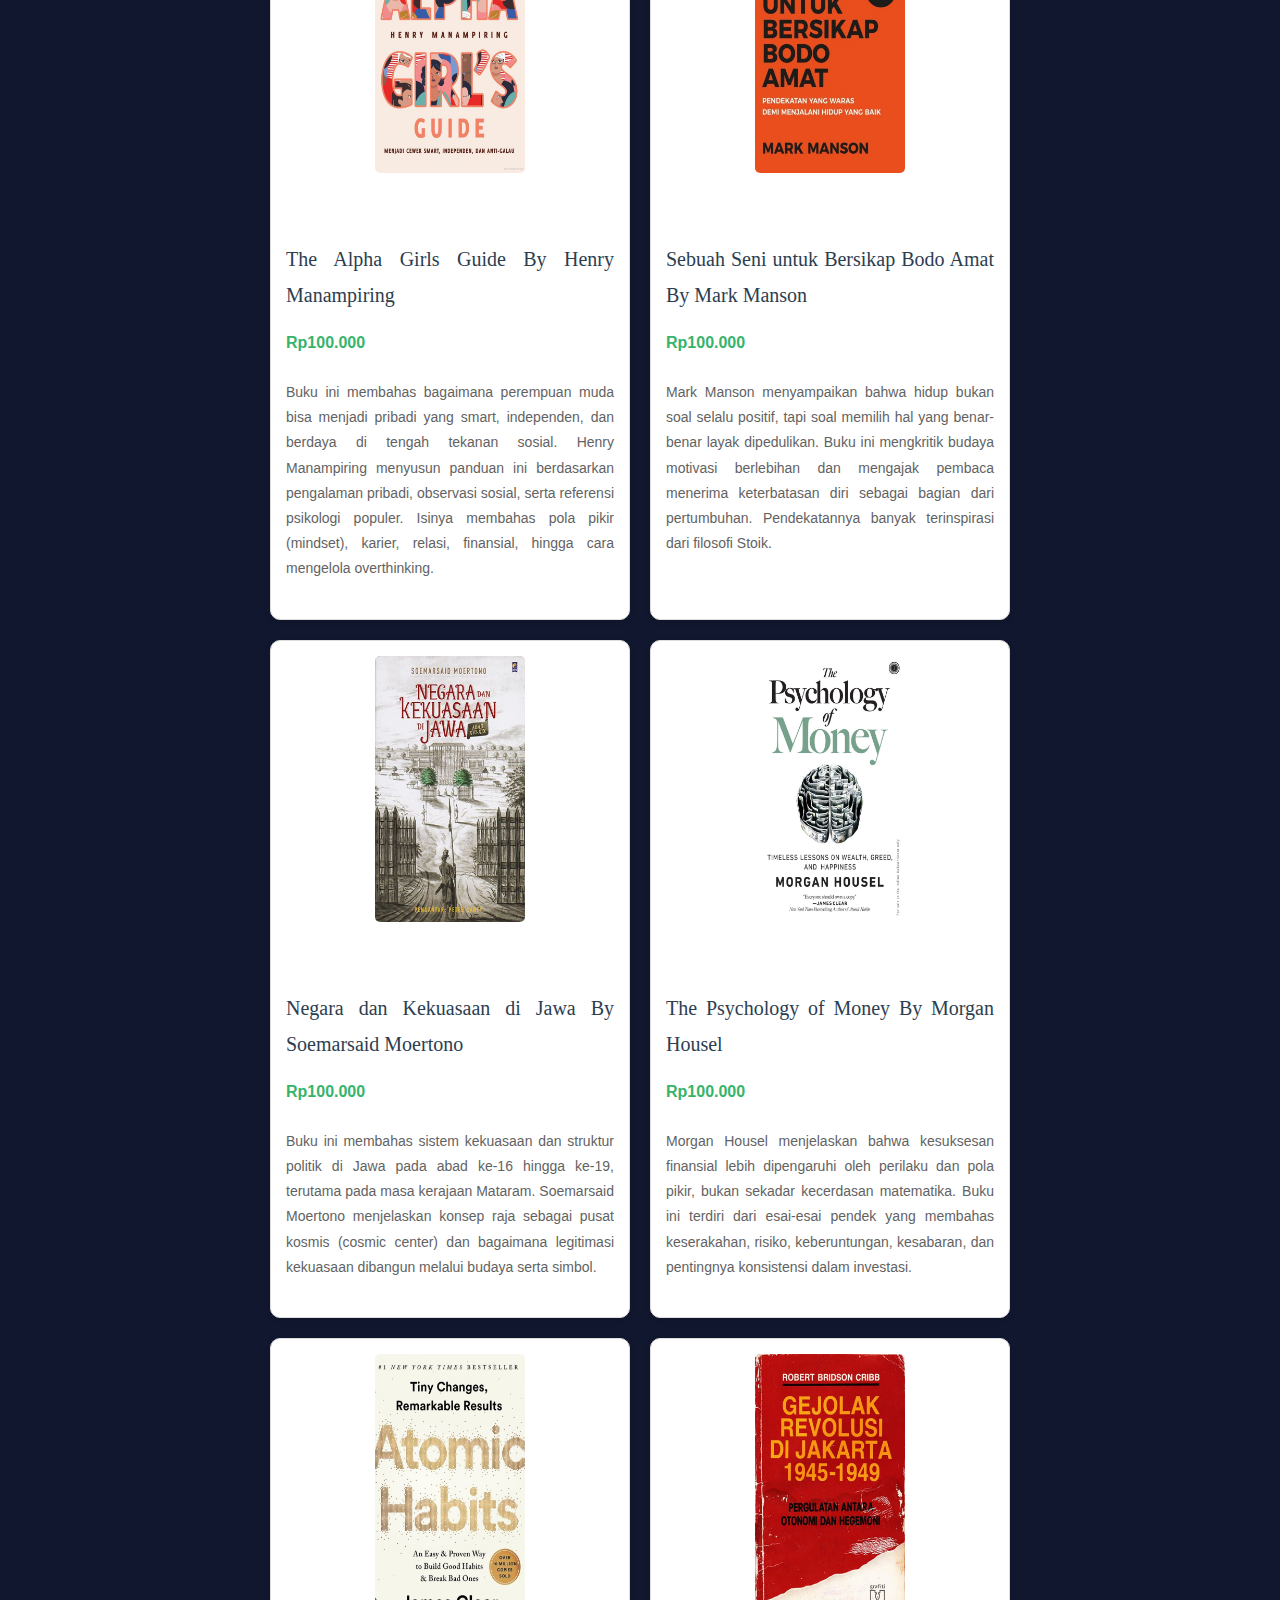
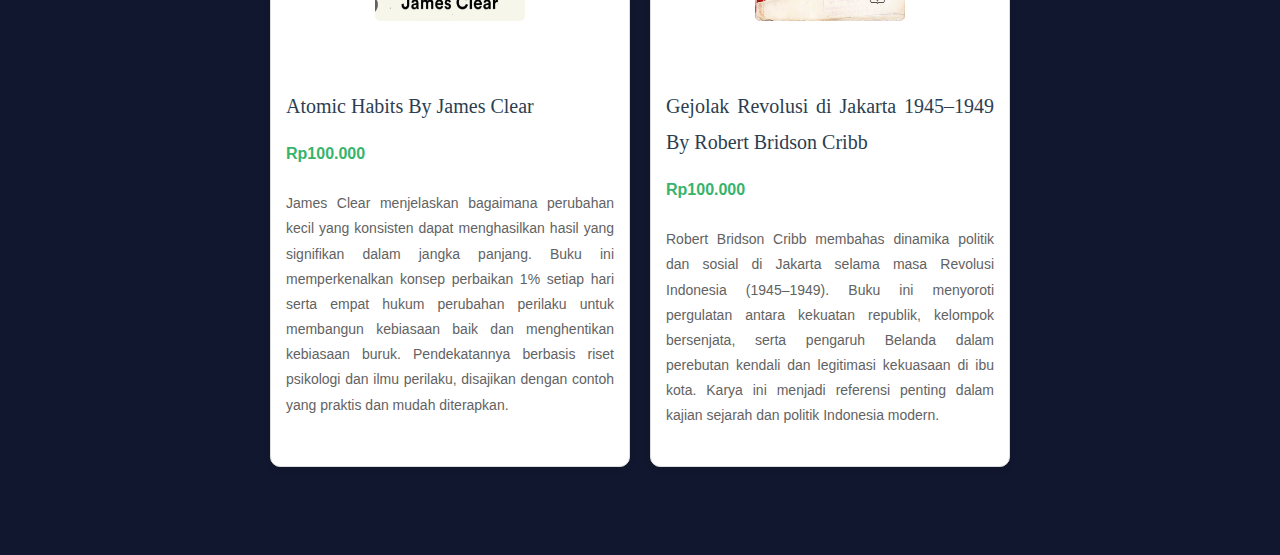
<file: produk.html>
<!DOCTYPE html>
<html lang="id">
<head>
<meta charset="UTF-8">
<meta name="viewport" content="width=device-width, initial-scale=1.0">
<title>Profil Usaha Buku</title>
<link rel ="stylesheet" href ="style.css"/>
<nav class="navbar">
  <ul>
    <li><a href="index.html">Home</a></li>
    <li><a href="produk.html">Produk</a></li>
    <li><a href="Bedah Buku Artikel.html">Bedah Buku</a></li>
    <li><a href="Testimoni.html">Testimoni</a></li>
    <li><a href="Tampil Testimoni.html">Tampil Testimoni</a></li>  
  </ul>
</nav>
</head>

<body>
<h1>Daftar Produk Buku</h1>
<section class="daftar-produk"> <!-- Produk-produk akan ditambahkan di sini -->
  
<div class="produk">
    <img src="images/Novel Bulan.jpg" alt="Buku 1"/>
    <h2>Novel Bulan By Tere Liye</h2>
    <p class="harga">Rp110.000</p>
    <p class="deskripsi">Novel Bulan karya Tere Liye menceritakan perjuangan Raib, Seli, dan Ali di Klan Matahari untuk menggagalkan kebangkitan Si Tanpa Mahkota demi menjaga perdamaian.</p>
</div>

<div class="produk">
    <img src="images/Novel Bumi.jpg" alt="Buku 2"/>
    <h2>Novel Bumi By Tere Liye</h2>
    <p class="harga">Rp110.000</p>
    <p class="deskripsi">Novel Bumi karya Tere Liye Mengisahkan petualangan Raib bersama Seli dan Ali di Dunia Paralel saat melawan Tamus yang ingin menguasai dunia.</p>
</div>

<div class="produk">
    <img src="images/Catatan Juang.jpg" alt="Buku 3"/>
    <h2>Catatan Juang By Fiersa Besari</h2>
    <p class="harga">Rp112.000</p>
    <p class="deskripsi">Catatan Juang karya Fiersa Besari adalah novel motivasi yang mengisahkan Suar, seorang karyawan yang jenuh, menemukan buku harian merah milik Juang</p>
</div>

<div class="produk">
    <img src="images/Konspirasi Alam Semesta.png" alt="Buku 4"/>
    <h2>Konspirasi Alam Semesta By Fiersa Besari </h2>
    <p class="harga">Rp90.000</p>
    <p class="deskripsi">Konspirasi Alam Semesta karya Fiersa Besari adalah novel romansa-petualangan yang mengisahkan perjalanan cinta Juang Astrajingga, seorang jurnalis idealis, dan Ana Tidae.</p>
</div>

<div class="produk">
    <img src="images/Alpha Girl.jpg" alt="Buku 5"/>
    <h2>The Alpha Girls Guide By Henry Manampiring </h2>
    <p class="harga">Rp100.000</p>
    <p class="deskripsi">Buku ini membahas bagaimana perempuan muda bisa menjadi pribadi yang smart, independen, dan berdaya di tengah tekanan sosial. Henry Manampiring menyusun panduan ini berdasarkan pengalaman pribadi, observasi sosial, serta referensi psikologi populer. Isinya membahas pola pikir (mindset), karier, relasi, finansial, hingga cara mengelola overthinking.</p>
</div>

<div class="produk">
    <img src="images/Sebuah Seni Untuk Untuk Bersikap Bodo Amat.jpg" alt="Buku 6"/>
    <h2>Sebuah Seni untuk Bersikap Bodo Amat By Mark Manson </h2>
    <p class="harga">Rp100.000</p>
    <p class="deskripsi">Mark Manson menyampaikan bahwa hidup bukan soal selalu positif, tapi soal memilih hal yang benar-benar layak dipedulikan. Buku ini mengkritik budaya motivasi berlebihan dan mengajak pembaca menerima keterbatasan diri sebagai bagian dari pertumbuhan. Pendekatannya banyak terinspirasi dari filosofi Stoik.</p>
</div>

<div class="produk">
    <img src="images/Negara Dan Kekuasaan di Jawa.jpg" alt="Buku 7"/>
    <h2>Negara dan Kekuasaan di Jawa By Soemarsaid Moertono </h2>
    <p class="harga">Rp100.000</p>
    <p class="deskripsi">Buku ini membahas sistem kekuasaan dan struktur politik di Jawa pada abad ke-16 hingga ke-19, terutama pada masa kerajaan Mataram. Soemarsaid Moertono menjelaskan konsep raja sebagai pusat kosmis (cosmic center) dan bagaimana legitimasi kekuasaan dibangun melalui budaya serta simbol.</p>
</div>

<div class="produk">
    <img src="images/Psychology of Money.jpg" alt="Buku 8"/>
    <h2>The Psychology of Money By Morgan Housel </h2>
    <p class="harga">Rp100.000</p>
    <p class="deskripsi">Morgan Housel menjelaskan bahwa kesuksesan finansial lebih dipengaruhi oleh perilaku dan pola pikir, bukan sekadar kecerdasan matematika. Buku ini terdiri dari esai-esai pendek yang membahas keserakahan, risiko, keberuntungan, kesabaran, dan pentingnya konsistensi dalam investasi.</p>
</div>

<div class="produk">
    <img src="images/Atomic Habits (1).jpg" alt="Buku 9"/>
    <h2>Atomic Habits By James Clear</h2>
    <p class="harga">Rp100.000</p>
    <p class="deskripsi">
        James Clear menjelaskan bagaimana perubahan kecil yang konsisten dapat menghasilkan 
        hasil yang signifikan dalam jangka panjang. Buku ini memperkenalkan konsep perbaikan 1% setiap hari 
        serta empat hukum perubahan perilaku untuk membangun kebiasaan baik dan menghentikan kebiasaan buruk. 
        Pendekatannya berbasis riset psikologi dan ilmu perilaku, disajikan dengan contoh yang praktis dan mudah diterapkan.
    </p>
</div>

<div class="produk">
    <img src="images/Gejolak Revolusi Di jakarta.jpg" alt="Buku 10"/>
    <h2>Gejolak Revolusi di Jakarta 1945–1949 By Robert Bridson Cribb</h2>
    <p class="harga">Rp100.000</p>
    <p class="deskripsi">
        Robert Bridson Cribb membahas dinamika politik dan sosial di Jakarta selama masa Revolusi Indonesia 
        (1945–1949). Buku ini menyoroti pergulatan antara kekuatan republik, kelompok bersenjata, serta 
        pengaruh Belanda dalam perebutan kendali dan legitimasi kekuasaan di ibu kota. 
        Karya ini menjadi referensi penting dalam kajian sejarah dan politik Indonesia modern.
    </p>
</div>

</section>
</body>
</file>
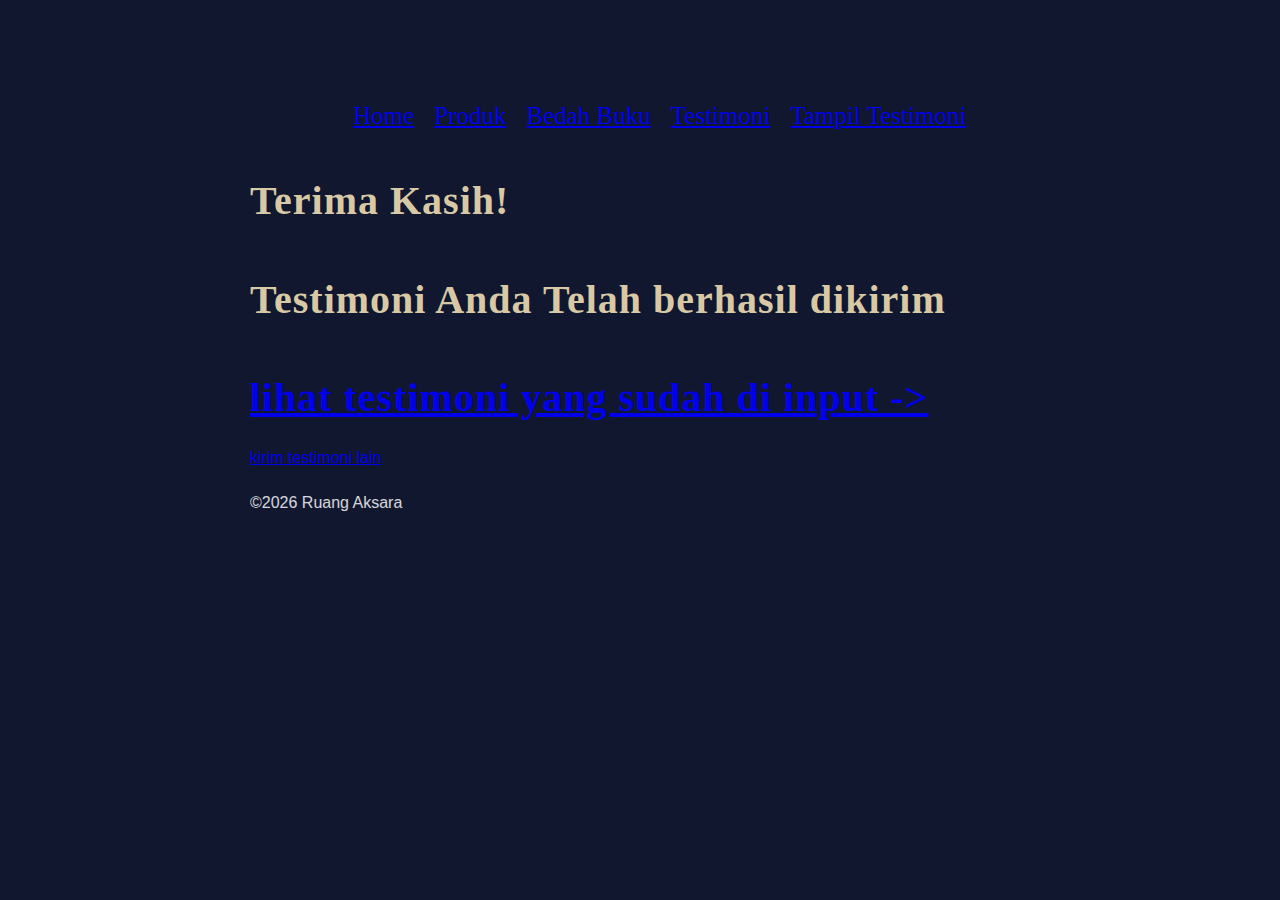
<file: Proses Testimoni.html>
<!DOCTYPE html>
<html lang="id">
<head>
    <meta charset="UTF-8">
    <meta name="viewport" content="width=device-width, initial-scale=1.0">
    <title>Profil Usaha Buku</title>
    <link rel="stylesheet" href="style.css" />
 <nav class="navbar">
  <ul>
    <li><a href="index.html">Home</a></li>
    <li><a href="produk.html">Produk</a></li>
    <li><a href="Bedah Buku Artikel.html">Bedah Buku</a></li>
    <li><a href="Testimoni.html">Testimoni</a></li>
    <li><a href="Tampil Testimoni.html">Tampil Testimoni</a></li>
  </ul>
</nav>   
</head>
<body>
<main class="konfirmasi">
    <h1>Terima Kasih!</h1>
    <h1>Testimoni Anda Telah berhasil dikirim</h1>
    <h1><a href="Tampil Testimoni.html">lihat testimoni yang sudah di input -></a></h1>
    <section class="testimoni terkirim"></section>
    <a href="Testimoni.html">kirim testimoni lain</a> 
</main>
<footer>
    <p>&copy;2026 Ruang Aksara</p>
</footer>
</body>
</html>
</file>
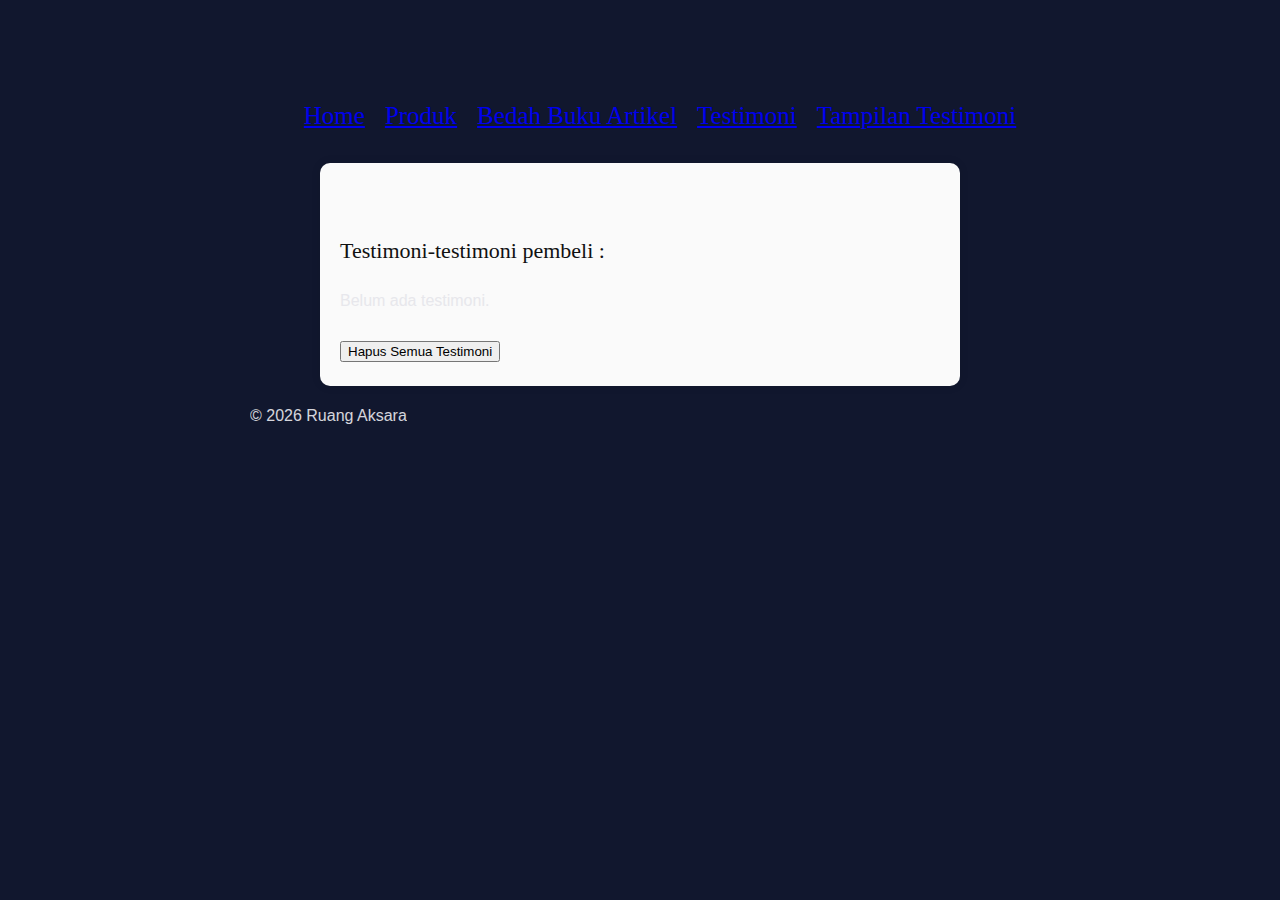
<file: Tampil Testimoni.html>
<!DOCTYPE html>
<html lang="id">
<head>
<meta charset="UTF-8">
<meta name="viewport" content="width=device-width, initial-scale=1.0">
<title>Profil usaha Buku</title>
<link rel ="stylesheet" href ="style.css">
  </head>
<body>
  <nav class="navbar">
  <ul>
    <li><a href="index.html">Home</a></li>
    <li><a href="Produk.html">Produk</a></li>
    <li><a href="Bedah-Buku-Artikel.html">Bedah Buku Artikel</a></li>
    <li><a href="Testimoni.html">Testimoni</a></li>
    <li><a href="Tampil Testimoni.html">Tampilan Testimoni</a></li>
  </ul>
</nav>
  <main class="formulir">
    <h2>Testimoni-testimoni pembeli :</h2>
    <div id="daftarTestimoni"></div>
    <button id="hapusSemua">Hapus Semua Testimoni</button>
  </div>

    <section>
    <div id="daftarTestimoni"></div>
    </section>
  </main>

  <footer>
    <p>&copy; 2026 Ruang Aksara</p>
  </footer>

   <script>
    const container = document.getElementById('daftarTestimoni');
    const testimoniList = JSON.parse(localStorage.getItem('testimoniList')) || [];

    if (testimoniList.length === 0) {
      container.innerHTML = "<p>Belum ada testimoni.</p>";
    } else {
      testimoniList.forEach((t, i) => {
        const el = document.createElement('div');
        el.className = 'testimoni-box';
        el.innerHTML = `
          <p><strong>Nama:</strong> ${t.nama}</p>
          <p><strong>Email:</strong> ${t.email}</p>
          <p><strong>Pesan:</strong> ${t.pesan}</p>
        `;
        container.appendChild(el);
      });
    }


      document.getElementById("hapusSemua").addEventListener("click", function() {
      const konfirmasi = confirm("Apakah Anda yakin ingin menghapus semua testimoni?");
      if (konfirmasi) {
        localStorage.removeItem("testimoniList");
        location.reload();
         
      }
       });
  </script>
</body>
</file>
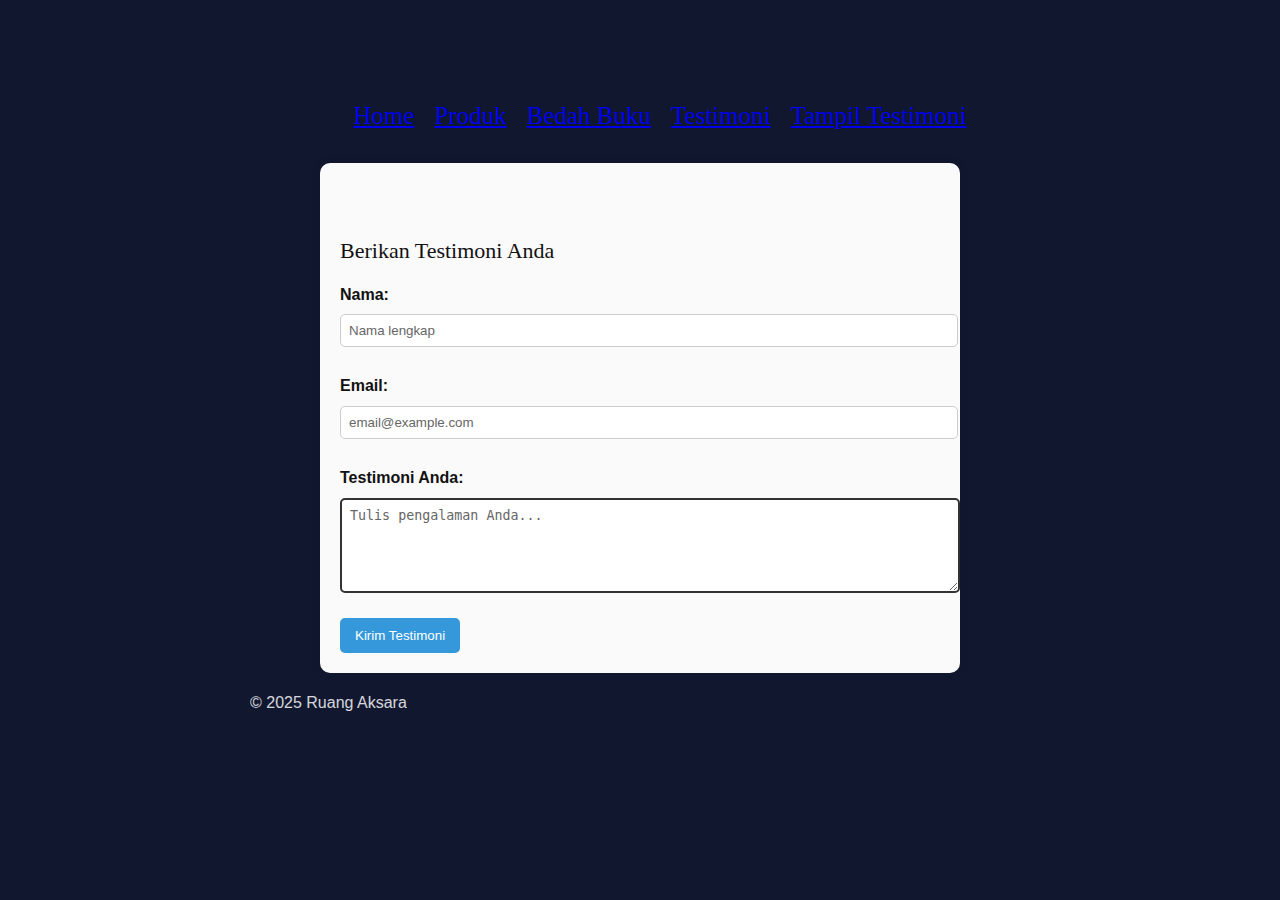
<file: Testimoni.html>
<!DOCTYPE html>
<html lang="id">
<head>
    <meta charset="UTF-8">
    <meta name="viewport" content="width=device-width, initial-scale=1.0">
    <title>Profil Usaha Buku</title>
    <link rel="stylesheet" href="style.css" />
 <nav class="navbar">
  <ul>
    <li><a href="index.html">Home</a></li>
    <li><a href="produk.html">Produk</a></li>
    <li><a href="Bedah Buku Artikel.html">Bedah Buku</a></li>
    <li><a href="Testimoni.html">Testimoni</a></li>
    <li><a href="Tampil Testimoni.html">Tampil Testimoni</a></li>
  </ul>
</nav>   
</head>
<body>
  <main class="formulir">
    <h2>Berikan Testimoni Anda</h2>
    <form id="formTestimoni">
      <label for="nama">Nama:</label>
      <input type="text" id="nama" name="nama" required placeholder="Nama lengkap">

      <label for="email">Email:</label>
      <input type="email" id="email" name="email" required placeholder="email@example.com">

      <label for="pesan">Testimoni Anda:</label>
      <textarea id="pesan" name="pesan" required placeholder="Tulis pengalaman Anda..." rows="5"></textarea>

      <button type="submit">Kirim Testimoni</button>
    </form>
  </main>

  <footer>
    <p>&copy; 2025 Ruang Aksara</p>
  </footer>

  <script>
    document.getElementById('formTestimoni').addEventListener('submit', function(e) {
      e.preventDefault();

      const nama = document.getElementById('nama').value;
      const email = document.getElementById('email').value;
      const pesan = document.getElementById('pesan').value;

      const dataBaru = { nama, email, pesan };

      // Ambil list dari localStorage
      const testimoniList = JSON.parse(localStorage.getItem('testimoniList')) || [];

      // Tambahkan testimoni baru
      testimoniList.push(dataBaru);

      // Simpan kembali ke localStorage
      localStorage.setItem('testimoniList', JSON.stringify(testimoniList));

      // Arahkan ke halaman konfirmasi
      window.location.href = 'Proses Testimoni.html';
    });
  </script>
</body>
</html>
</file>
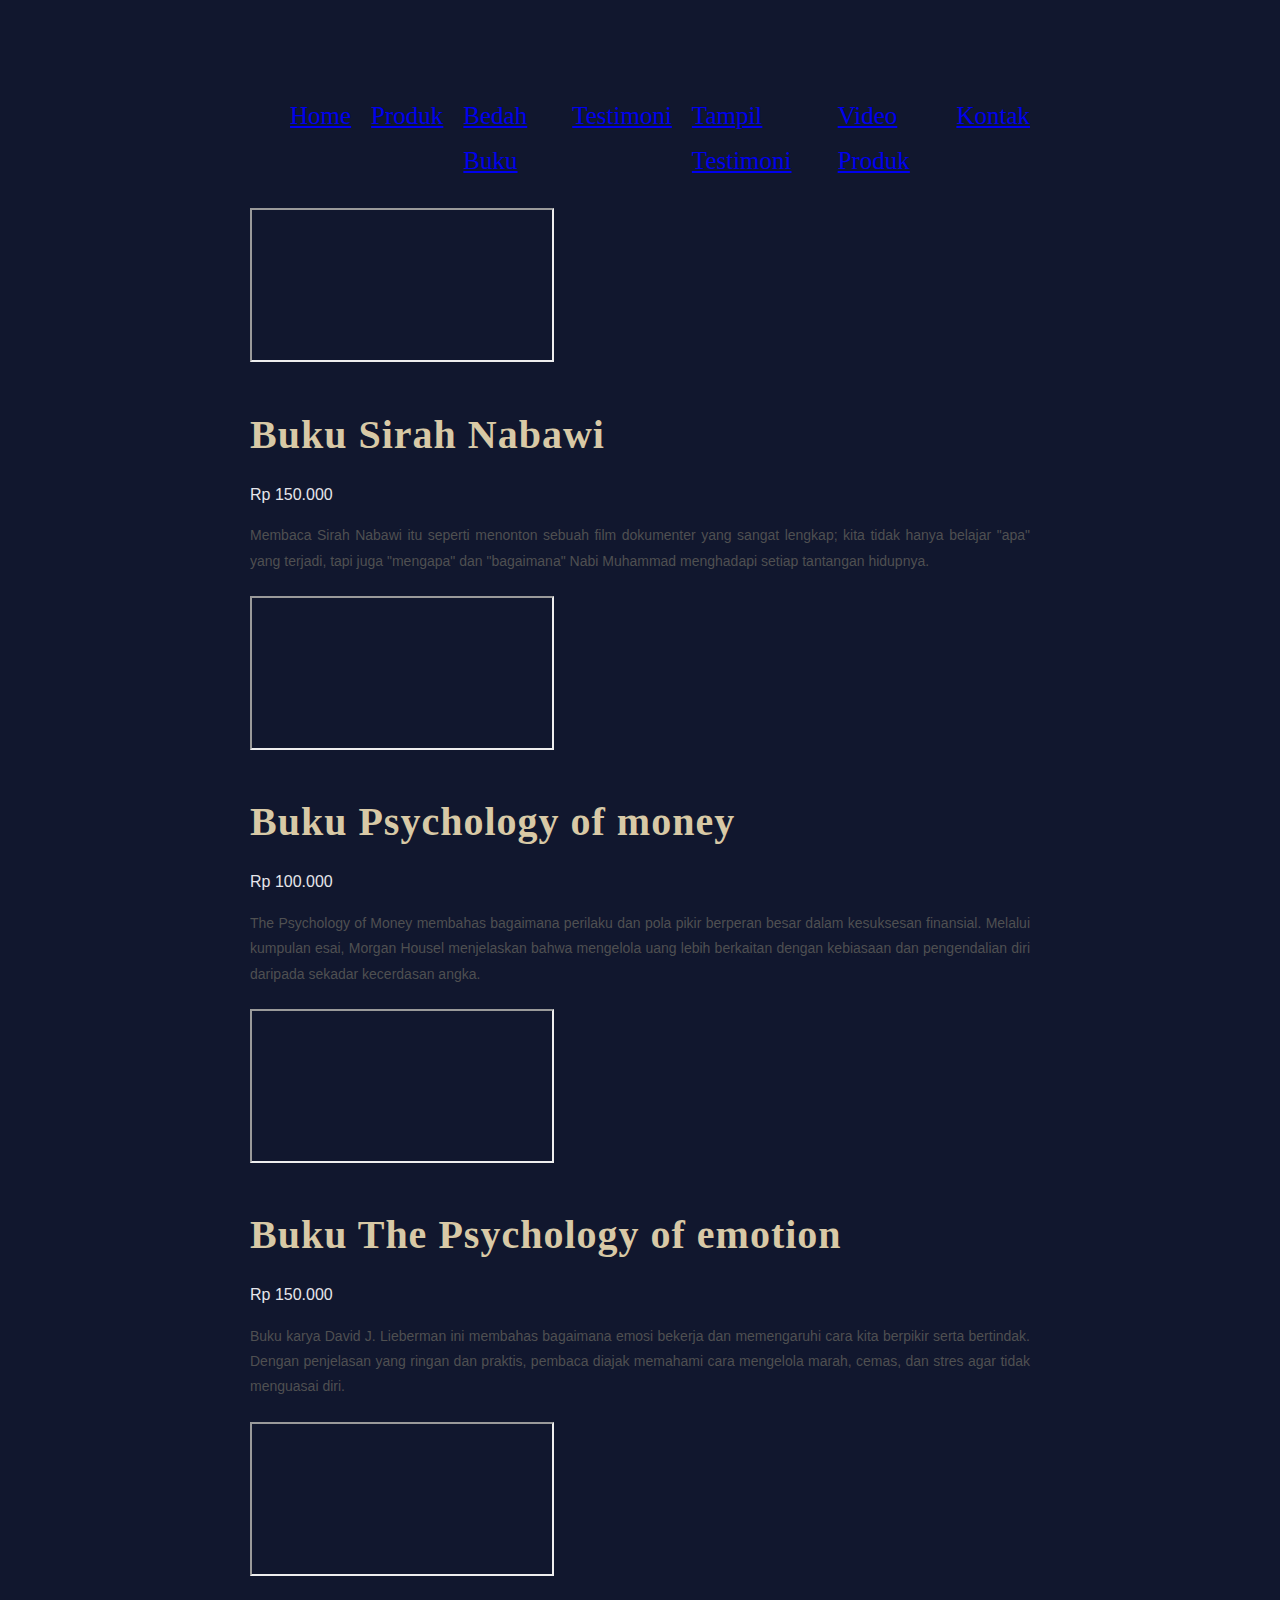
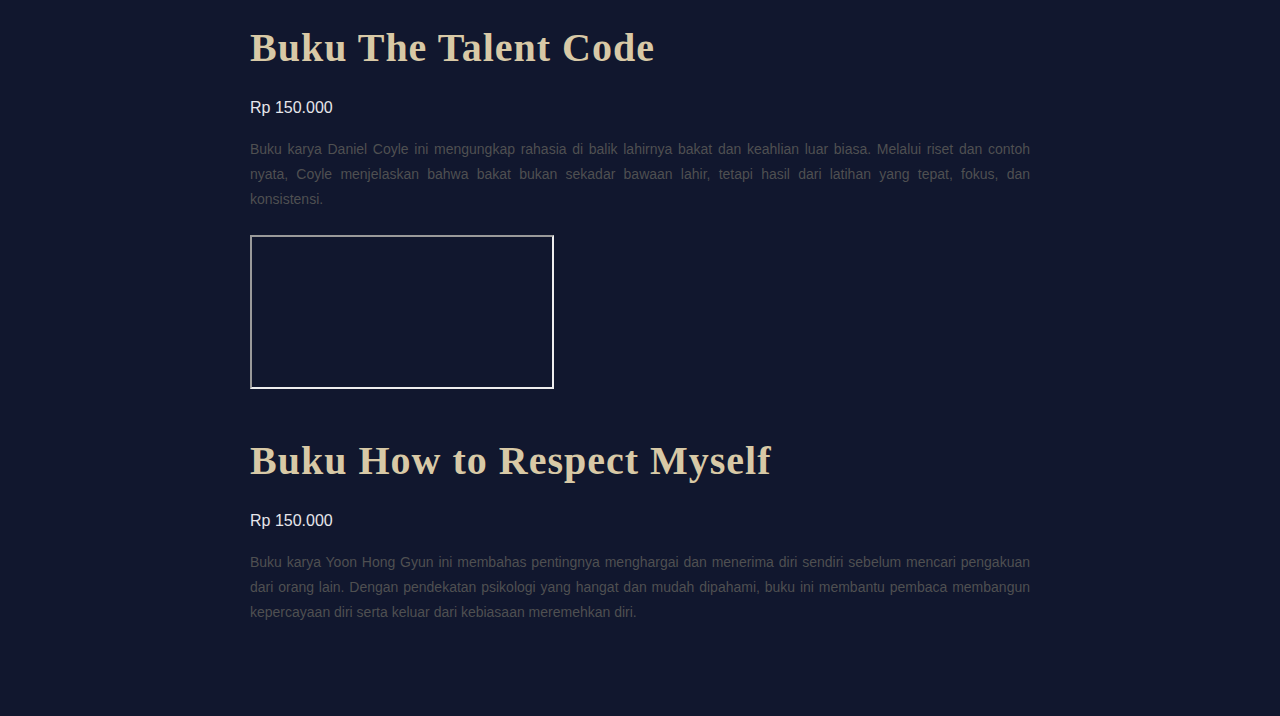
<file: Video Produk Event.html>
<!DOCTYPE html>
<html lang="id">
<head>
    <meta charset="UTF-8">
    <meta name="viewport" content="width=device-width, initial-scale=1.0">
    <title>Ruang Aksara</title>
    <link rel="stylesheet" href="style.css" />
    </head>
    <body>
 <nav class="navbar">
  <ul>
    <li><a href="index.html">Home</a></li>
    <li><a href="produk.html">Produk</a></li>
    <li><a href="Bedah Buku Artikel.html">Bedah Buku</a></li> 
    <li><a href="Testimoni.html">Testimoni</a></li>
    <li><a href="Tampil Testimoni.html">Tampil Testimoni</a></li>
    <li><a href="Video Produk Event.html">Video Produk</a></li>  
    <li><a href="Kontak.html">Kontak</a></li>
  </ul>
</nav>   
</body>
   <body>
    <div class="card-buku">
        <div class="video-container">
          <iframe src="https://www.youtube.com/embed/0WvxNDQ7M0o" 
                    title="Komparasi Buku Sirah Nabawiyyah"
                    allow="accelerometer; autoplay; clipboard-write; encrypted-media; gyroscope; picture-in-picture" 
                    allowfullscreen>
            </iframe>
        </div>
        <div class="konten">
            <h1>Buku Sirah Nabawi</h1>
            <div class="harga-buku">Rp 150.000</div>
            <p class="deskripsi">
               Membaca Sirah Nabawi itu seperti menonton sebuah film dokumenter yang sangat lengkap; kita tidak hanya belajar "apa" yang terjadi, tapi juga "mengapa" dan "bagaimana" Nabi Muhammad menghadapi setiap tantangan hidupnya.
            </p>
        </div>
    </div>

    <div class="card-buku">
        <div class="video-container">
          <iframe src="https://www.youtube.com/embed/T8EwFaojR2c" 
                    title="Komparasi Psychology of money"
                    allow="accelerometer; autoplay; clipboard-write; encrypted-media; gyroscope; picture-in-picture" 
                    allowfullscreen>
            </iframe>
        </div>
        <div class="konten">
            <h1>Buku Psychology of money</h1>
            <div class="harga-buku">Rp 100.000</div>
            <p class="deskripsi">
               The Psychology of Money membahas bagaimana perilaku dan pola pikir
      berperan besar dalam kesuksesan finansial. Melalui kumpulan esai,
      Morgan Housel menjelaskan bahwa mengelola uang lebih berkaitan
      dengan kebiasaan dan pengendalian diri daripada sekadar kecerdasan angka.</p>
        </div>
    </div>

    <div class="card-buku">
        <div class="video-container">
          <iframe src="https://www.youtube.com/embed/EF9IPBZrP7Y" 
                    title="Komparasi The Psychologyof emotion"
                    allow="accelerometer; autoplay; clipboard-write; encrypted-media; gyroscope; picture-in-picture" 
                    allowfullscreen>
            </iframe>
        </div>
        <div class="konten">
            <h1>Buku The Psychology of emotion</h1>
            <div class="harga-buku">Rp 150.000</div>
            <p class="deskripsi">
               Buku karya David J. Lieberman ini membahas bagaimana emosi bekerja dan memengaruhi cara kita berpikir serta bertindak. Dengan penjelasan yang ringan dan praktis, pembaca diajak memahami cara mengelola marah, cemas, dan stres agar tidak menguasai diri.
            </p>
        </div>
    </div>

    <div class="card-buku">
        <div class="video-container">
          <iframe src="https://www.youtube.com/embed/glaS8rWDnNM" 
                    title="Komparasi The Talent Code"
                    allow="accelerometer; autoplay; clipboard-write; encrypted-media; gyroscope; picture-in-picture" 
                    allowfullscreen>
            </iframe>
        </div>
        <div class="konten">
            <h1>Buku The Talent Code</h1>
            <div class="harga-buku">Rp 150.000</div>
            <p class="deskripsi">
               Buku karya Daniel Coyle ini mengungkap rahasia di balik lahirnya bakat dan keahlian luar biasa. Melalui riset dan contoh nyata, Coyle menjelaskan bahwa bakat bukan sekadar bawaan lahir, tetapi hasil dari latihan yang tepat, fokus, dan konsistensi.
            </p>
        </div>
    </div>


    
    <div class="card-buku">
        <div class="video-container">
          <iframe src="https://www.youtube.com/embed/iJzg198dv4I" 
                    title="Komparasi How to Respect Myself Karya Yoon Hong Gyun"
                    allow="accelerometer; autoplay; clipboard-write; encrypted-media; gyroscope; picture-in-picture" 
                    allowfullscreen>
            </iframe>
        </div>
        <div class="konten">
            <h1>Buku How to Respect Myself</h1>
            <div class="harga-buku">Rp 150.000</div>
            <p class="deskripsi">
              Buku karya Yoon Hong Gyun ini membahas pentingnya menghargai dan menerima diri sendiri sebelum mencari pengakuan dari orang lain. Dengan pendekatan psikologi yang hangat dan mudah dipahami, buku ini membantu pembaca membangun kepercayaan diri serta keluar dari kebiasaan meremehkan diri.
            </p>
        </div>
    </div>
</body>
</html>
</file>
<file: style.css>
body {
    background: #11172E ;
    font-family: 'Inter',sans-serif;
    color: #E6E6EB;
    line-height: 1.8;
    padding: 60px 24px;
    max-width: 780px;
    margin-left: auto;
    margin-right: auto;
}

.daftar-produk {
display: grid;
grid-template-columns: repeat(auto-fit,
minmax(250px, 1fr));
gap: 20px;
padding: 20px;
}
.produk {
background-color: #fff;
border: 1px solid #ddd;
padding: 15px;
border-radius: 10px;
text-align: center;
box-shadow: 0 2px 6px rgba(0, 0, 0, 0.1);
}
.produk img {
width: 150px;
height: auto;
border-radius: 5px;
margin-bottom: 10px;
}
.produk h2 {font-size: 20px;
color: #2c3e50;
}


.harga {
font-weight: bold;
color: #27ae60;
}
.deskripsi {
font-size: 14px;
color: #555;
}

h1 {
    color: #D8C9A6;
    font-family:'cormorant Garamond',serif;
    text-align: justify;
    font-size: 40px;
    font-weight: 600;
    letter-spacing: 1px;
    margin-bottom: 10px;
}
 

H2 {
    color: #B8C0FF;
    font-family:'cormorant Garamond',serif;
    text-align: justify;
    font-size: 22px;
    font-weight: 500;
    margin-top: 48px;
    margin-bottom: 10px;
  
}

p {
    color: #E6E6EB;
    font-family: 'Inter',sans-serif;
    text-align: justify;
    font-size: 16px;
    opacity: 0.92;
    margin-bottom: 22px;
}

.navbar ul {
  display: flex;            
  justify-content: center;  
  list-style: none;         
  margin: 10;
  padding: 10;
  gap : 20px;
  font-family: poppins;
  font-size: 25px;
}
.sampul{
    max-width: 250px;
    width: 100%;
    height: auto;
    display: block;
    margin: 20px auto;
    border-radius: 8px;
}
.formulir {
max-width: 600px;
margin: auto;
padding: 20px;
background-color: #fafafa;
border-radius: 10px;
box-shadow: 0 0 10px rgba(0,0,0,0.1);
}
.formulir h2{
    color: #111;
}
form label {
display: block;
margin-top: 10px;
font-weight: bold;
}
form input,
form select,
form textarea {
width: 100%;
padding: 8px;
margin-top: 5px;
margin-bottom: 15px;
border-radius: 5px;
border: 1px solid #ccc;
}
form button {
background-color: #3498db;
color: white;
padding: 10px 15px;
border: none;
border-radius: 5px;
cursor: pointer;
}
form button:hover {
background-color: #2980b9;
}
.rating {
    font-size: 75px;      
    color: #FFD700;       
    margin-right: 5px;   
    text-align: center;
}
.navbar ul {
  display: flex;            
  justify-content: center;  
  list-style: none;         
  margin: 10;
  padding: 10;
  gap : 20px;
  font-family: poppins;
  font-size: 25px;
}

.container {
    display: flex;
    justify-content: space-around;
    flex-wrap: wrap; /* Agar responsif di HP */
    gap: 20px;
    padding: 50px;
    background-color: #f4f7f6;
    font-family: 'Segoe UI', Tahoma, Geneva, Verdana, sans-serif;
  }

  .stat-card {
    background: white;
    padding: 0px;
    border-radius: 0px;
    box-shadow: 0 4px 15px rgba(0,0,0,0.1);
    text-align: center;
    flex: 1;
    min-width: 150px;
  }

  .counter {
    display: block;
    font-size: 3rem;
    font-weight: 800;
    color: #2c3e50;
    margin-bottom: 5px;
  }

  .label {
    color: #7f8c8d;
    text-transform: uppercase;
    font-size: 0.9rem;
    letter-spacing: 1px;
  }

  .formulir label {
    color: #111; 
    font-weight: 600;}

  formulir input,
.formulir textarea {
    color: #111;             
    background-color: #fff;   
    border: 2px solid #333;   
}  

.formulir input::placeholder,
.formulir textarea::placeholder {
    color: #666;
    opacity: 1;  
}


.testimoni-box {
    background-color: #ffffff;
    color: #111;             
    padding: 15px;
    margin: 15px 0;
    border-radius: 10px;
    box-shadow: 0 4px 10px rgba(0,0,0,0.08);
    font-size: 15px;
}


.formulir {
    color: #111;
}

.testimoni-box,
.testimoni-box p {
    color: #000 !important;   
    opacity: 1 !important;   
}

.testimoni-box p {
    font-weight: 500;
    font-size: 15px;
}
</file>
